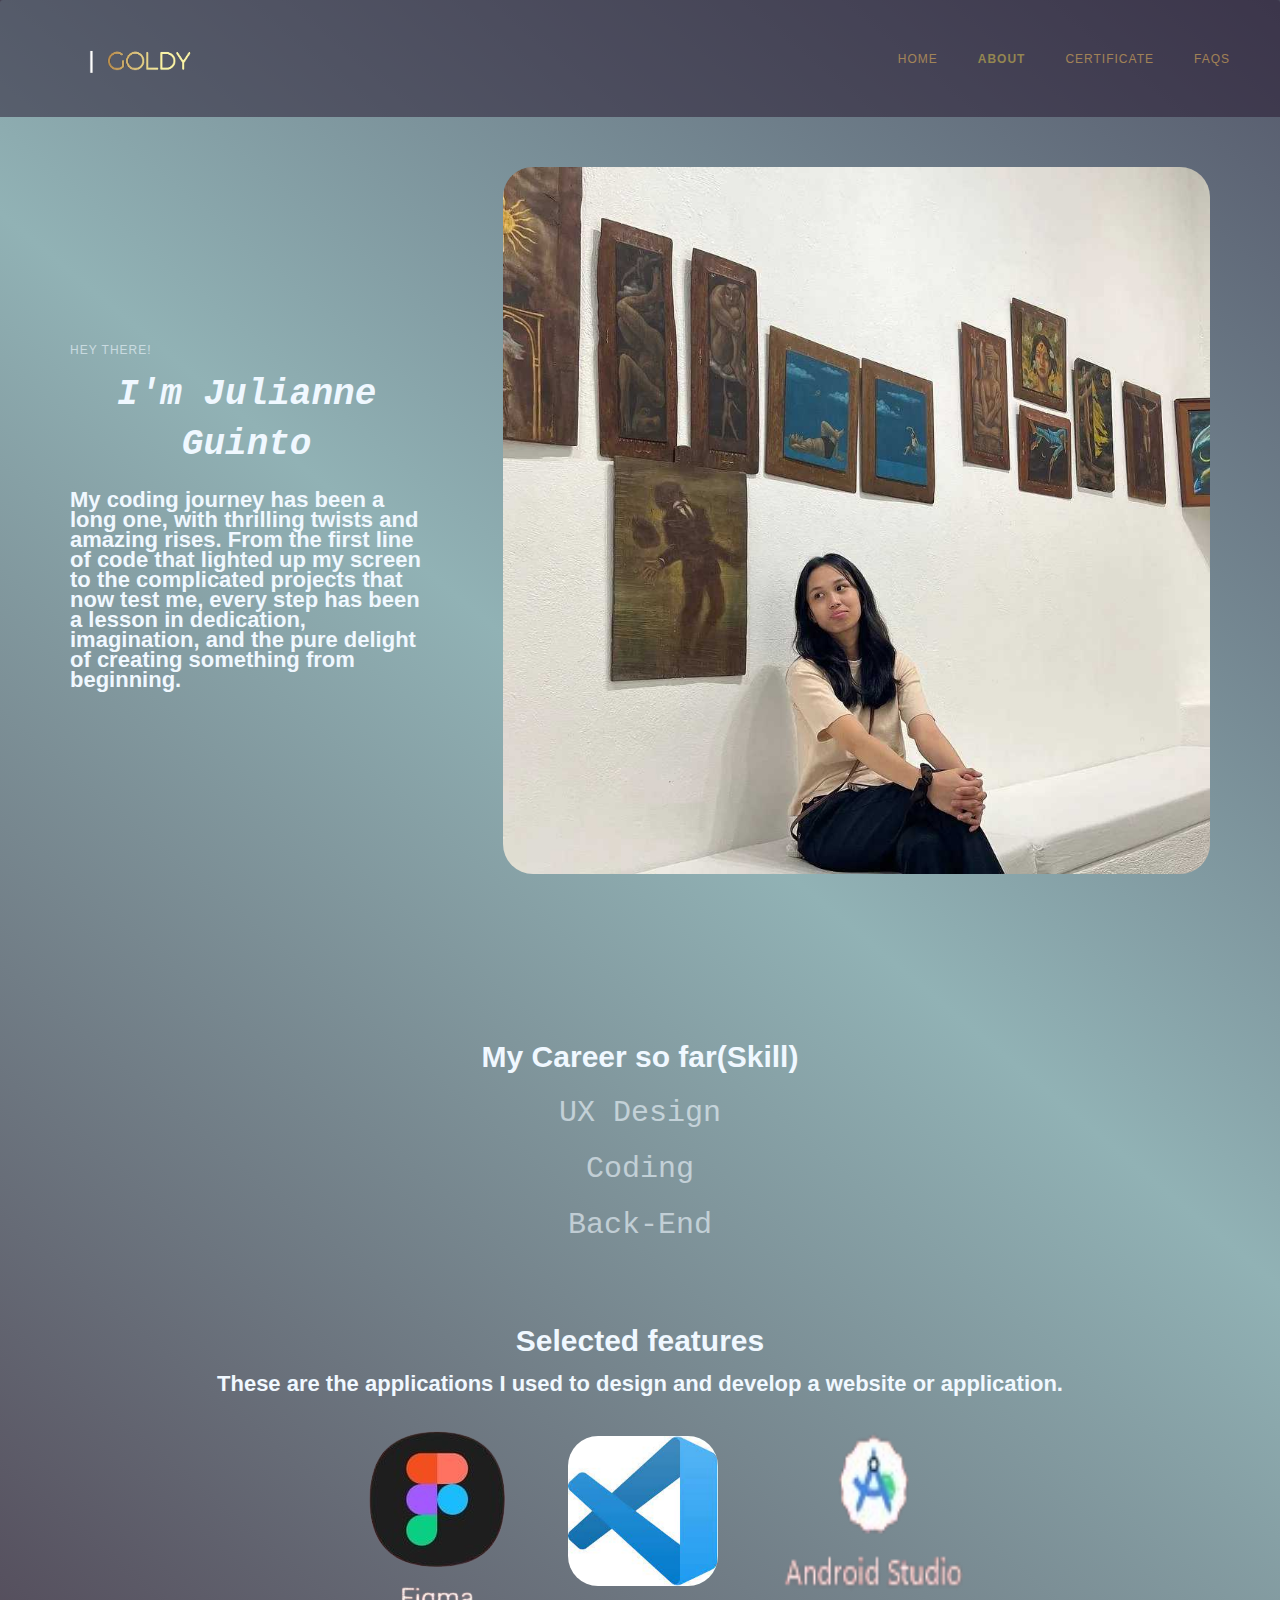
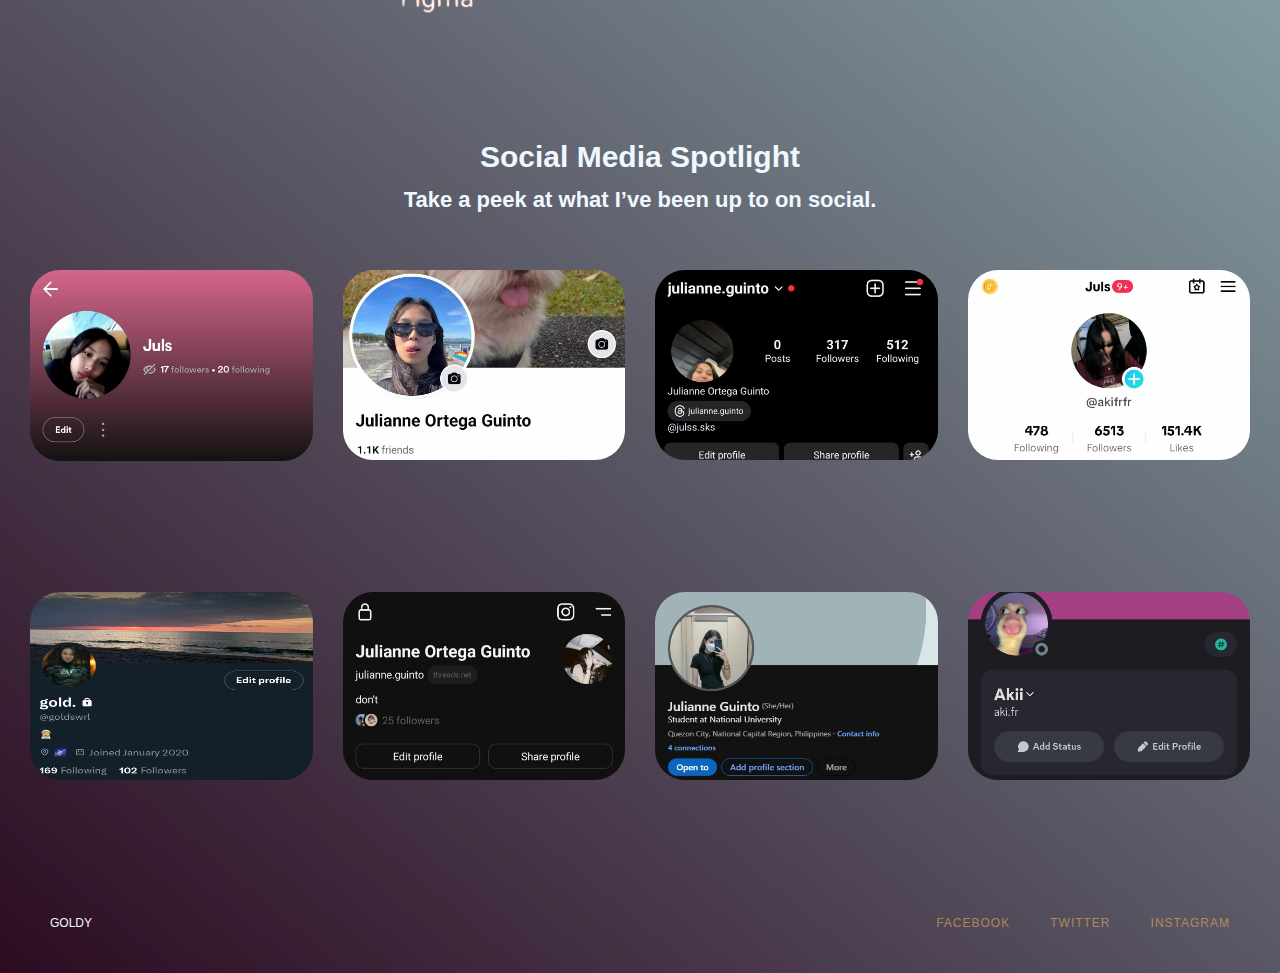
<file: goldy-about.html>
<!DOCTYPE html>
<html lang="en">
  <head>
  <meta charset="utf-8">
  <title>About</title>
  <link href="homepage.css" rel="stylesheet" type="text/css">
<style type="text/css" id="operaUserStyle"></style>
</head>
<body data-new-gr-c-s-check-loaded="14.1149.0" data-gr-ext-installed="">
  <div data-collapse="medium" data-animation="default" data-duration="400" data-easing="ease" data-easing2="ease" role="banner" class="navigation w-nav">
      <div class="navigation-items">
          <div class="logo-block">
            <img src="logo-header.png" style="
            width: 190px;
        ">
        </div>
          <div class="navigation-wrap">
              <a href="index.html" class="navigation-item w-nav-link">Home</a>
              <a href="goldy-about.html" aria-current="page" class="navigation-item w-nav-link w--current">About</a>
              <a href="guinto-certificates.html" class="navigation-item w-nav-link">Certificate</a>
              <a href="#" class="navigation-item w-nav-link">FAQS</a>

              <nav role="navigation" class="navigation-items w-nav-menu" style="transform: translateY(0px) translateX(0px);">
              </nav>
              
          </div>
      </div>
      <div class="w-nav-overlay" data-wf-ignore="" id="w-nav-overlay-0" style="display: none;">
      </div>
  </div>
  <div class="section">
      <div class="container">
          <div class="w-layout-grid about-intro-grid">
              <div id="welcome" class="about-head-text-wrap">
                  <div class="label cc-about-light">Hey there!</div>
                  <h2 class="hi-there-heading">I'm Julianne Guinto</h2>
                  <p class="paragraph-light">My coding journey has been a long one, with thrilling twists and amazing rises. From the first line of code that lighted up my screen to the complicated projects that now test me, every step has been a lesson in dedication, imagination, and the pure delight of creating something from beginning.</p>
              </div>
              <img src="me.jpg" alt="" id="intro" style="
    margin-top: 20px;">
          </div>
      </div>
  </div>
  <div class="section">
    <div class="container">
        <div class="personal-features-grid">
            
            <ul id="features" role="list" class="w-list-unstyled">
            <div id="career1" class="services-items-grid">
  <h3>My Career so far(Skill)</h3>
                <div class="service-name-text">UX&nbsp;Design</div><div class="service-name-text">Coding</div>
                <div class="service-name-text">Back-End</div>
            </div>
                <div id="features">
                <h3>Selected features</h3>
                <div class="paragraph-light cc-position-name">These are the applications I used to design and develop a website or application.</div>
            </div><div class="gallery" style="display: grid;margin-left: 70px;margin-right: 7;column-gap: 50px;grid-template-columns: auto auto auto;justify-content: center;">         
                <img src="figma.jpg" style="
                    width: auto;
                    height: auto;
                    align-self: center;
                    margin-top: 17px;
                    ">
                <img src="vs.jpg" style="
                      width: 150px;
                      height: 150px;
                      align-self: center;
                      ">
                <img src="as.jpg" style="
                      width: 220px;
                      height: 225px;
                      ">
            </div>
            
        </ul>
        </div>
        </div>
  <div class="container">
        <div class="social-media-heading">
            <h3>Social Media Spotlight</h3>
            <div class="paragraph-light cc-position-name">Take a peek at what I’ve been up to on social.</div>
        </div>
  </div>
</div>
  <div class="section">
          <div class="w-layout-grid social-media-grid">
          <a href="https://open.spotify.com/user/12160785661?si=f40eec179b8a4562" title="Spotify">
            <img src="spotify.jpg">
          </a>
          <a href="href=https:= www.facebook.com/julianne.guinto.5/" title="Facebook">
            <img src="fb.jpg" style="height: 65%; object-fit: cover;" alt="" id="#sm2">
          </a>
          <a href="https://www.instagram.com/julianne.guinto/" title="Instagram">
            <img src="ig.jpg" style="height:65%; object-fit:cover; object-position: top;" alt="" id="#sm3">
          </a>
          <a href="https://www.tiktok.com/@akifrfr?_t=8j94FMEjqRl&amp;_r=1" title="TIktok">
            <img src="tiktok.jpg" style="height:65%; object-fit:cover; object-position: top;" alt="" id="#sm4">
          </a>
          <a href="https://x.com/goldswrl?t=_mCswPmiQdBeFlVid4w_gQ&amp;s=09" title="Twitter">
            <img src="twitter.jpg" style="height:75%; object-fit: 100px;; object-position: top;" alt="" id="#sm5">
          </a>
          <a href="https://www.threads.net/@julianne.guinto" title="Threads">
            <img src="threads.jpg" style="height:75%; object-fit:cover; object-position: top;" alt="" id="#sm6">
          </a>
          <a href="https://www.linkedin.com/in/julianne-guinto-b3047b17a/?originalSubdomain=ph">
            <img src="linkedin.jpg" style="height:75%; object-fit:cover; object-position: left;" alt="" id="#sm7">
          </a>
            <img src="dc.jpg" style="height:75%; object-fit:cover; object-position: bottom;" alt="" id="#sm8">
          </div>
        </div>
  <div class="footer-wrap">
          <div>
          <div class="paragraph-tiny">GOLDY</div>
          </div>
          <div class="footer-links">
              <a href="https:= www.facebook.com/julianne.guinto.5/" target="_blank" class="footer-item">Facebook</a>
              <a href="https://x.com/goldswrl?t=_mCswPmiQdBeFlVid4w_gQ&amp;s=09" class="footer-item">Twitter</a>
              <a href="https://www.instagram.com/julianne.guinto/" target="_blank" class="footer-item">Instagram</a>
          </div>
        </div>

</body>
</html>
</file>
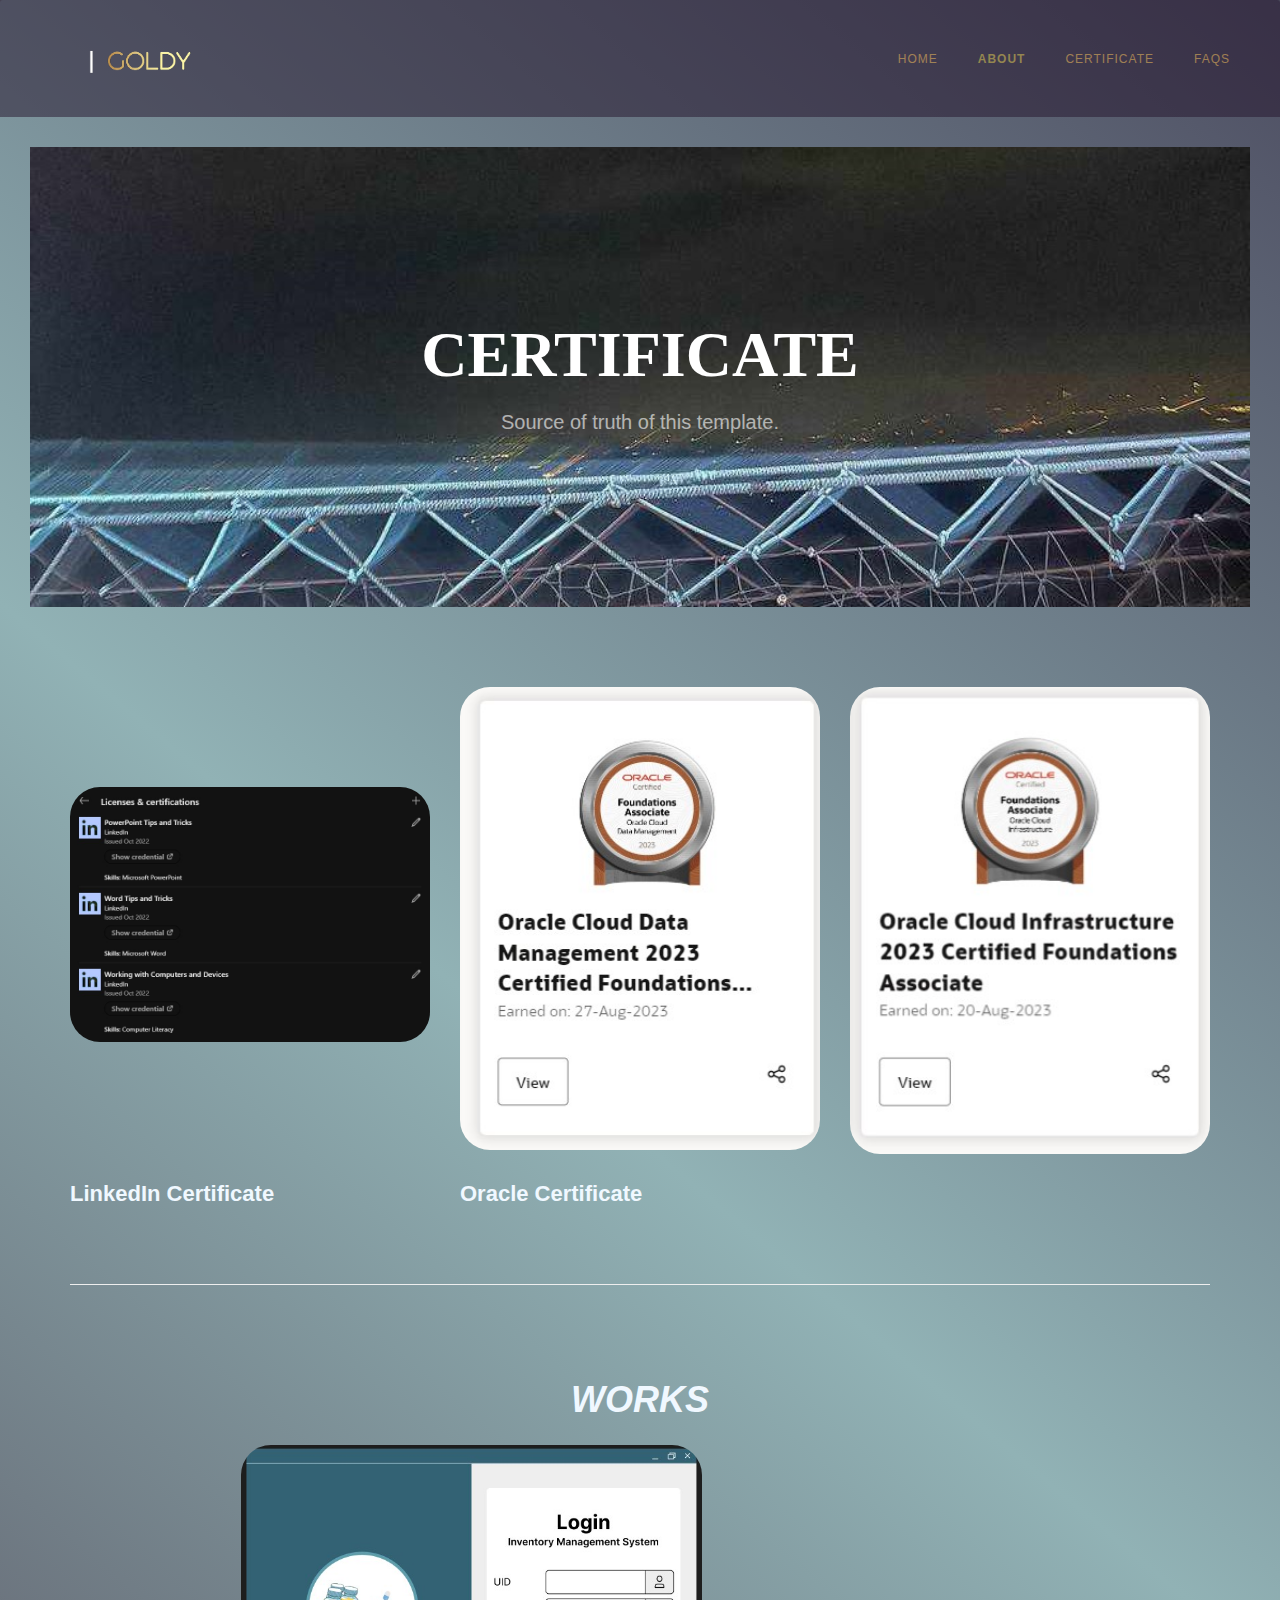
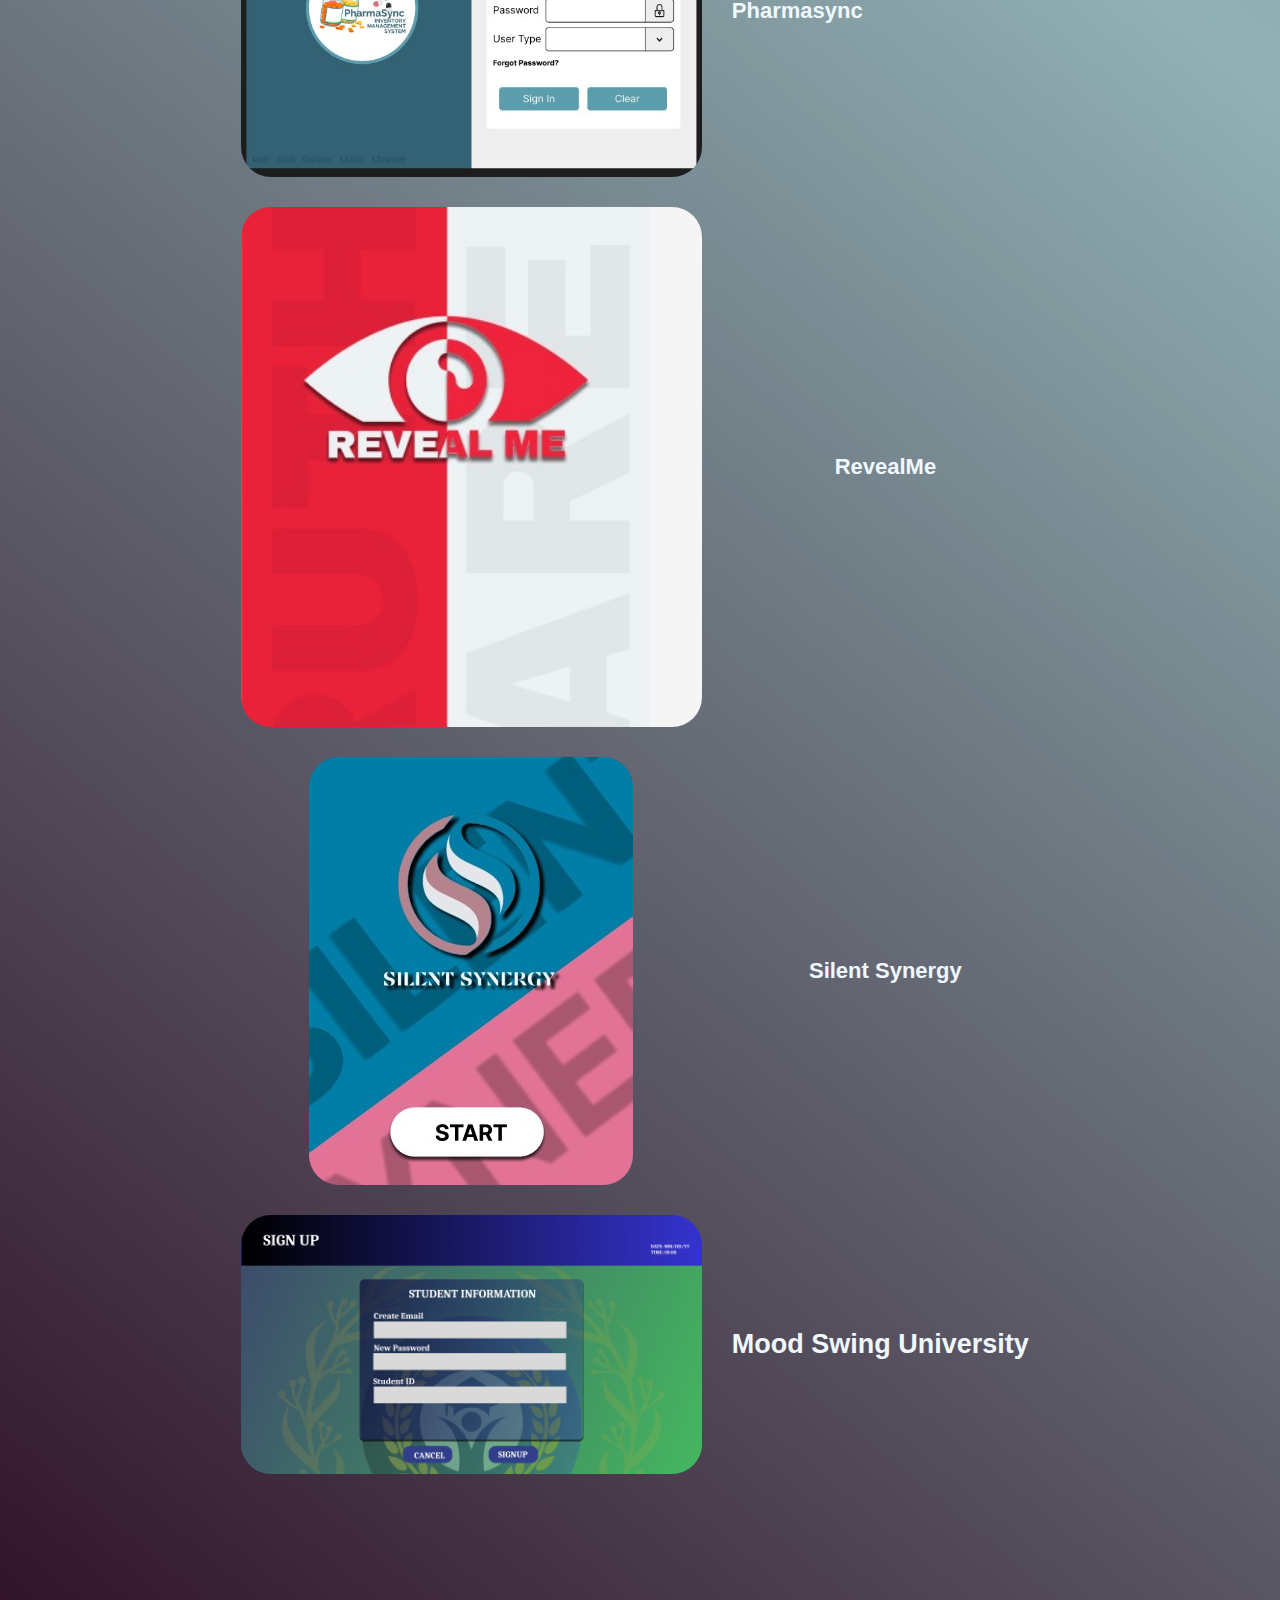
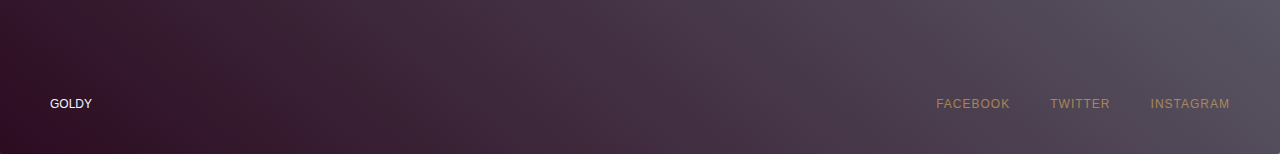
<file: guinto-certificates.html>
<!DOCTYPE html>
<html lang="en">
<head>
    <meta charset="utf-8">
    <title>About</title>
    <link href="homepage.css" rel="stylesheet" type="text/css">
</head>
<body data-new-gr-c-s-check-loaded="14.1150.0" data-gr-ext-installed="">
    <div data-collapse="medium" data-animation="default" data-duration="400" data-easing="ease" data-easing2="ease" role="banner" class="navigation w-nav">
        <div class="navigation-items">
            <div class="logo-block">
            <img src="logo-header.png" style="
            width: 190px;
        ">
        </div>
            <div class="navigation-wrap">
                <a href="index.html" class="navigation-item w-nav-link">Home</a>
                <a href="goldy-about.html" aria-current="page" class="navigation-item w-nav-link w--current">About</a>
                <a href="guinto-certificates.html" class="navigation-item w-nav-link">Certificate</a>
                <a href="#" class="navigation-item w-nav-link">FAQS</a>
                <nav role="navigation" class="navigation-items w-nav-menu" style="transform: translateY(0px) translateX(0px);">
                </nav>
                
            </div>
        </div>
        <div class="w-nav-overlay" data-wf-ignore="" id="w-nav-overlay-0" style="display: none;">
        </div>
    </div>
<div class="section">
            <div class="styleguide-header-wrap">
                <div class="heading-jumbo">CERTIFICATE</div>
                <div class="paragraph-bigger cc-bigger-light">Source of truth of this template.</div>
            </div>
            
        </div>
        <div class="container">
            <div class="styleguide-content-wrap">
                <div class="styleguide-block">
                   <div class="w-layout-grid certi-grid">
                <a href="https://www.linkedin.com/in/julianne-guinto-b3047b17a/details/certifications/" style="margin-top: 100px;">
                    <img src="linkedincerti.jpg">
                </a>
                <a href="https://catalog-education.oracle.com/pls/certview/sharebadge?id=C27305E865888D9FD8009638B0E1FC4854558D095AE42294104C010F7A2A9565">
                    <img src="oraclecerti1.jpg"></a>
                <a href="https://catalog-education.oracle.com/pls/certview/sharebadge?id=83C710A74DB0224611F37B7AF724862DC96D3844AF6FDB44425AED03F173D537">
                    <img src="oraclecerti2.jpg"> </a>
                <div class="paragraph-light">LinkedIn Certificate</div>
                <div class="paragraph-light">Oracle Certificate</div>
                    </div>
                </div>
                <div class="divider"></div>
                <div class="styleguide-block">
                    <div class="rich-text w-richtext">
                      <h2>WORKS</h2>
                        <div class="w-layout-grid works-grid">
                          <img src="pharmasync.jpg" alt="">
                          <div class="paragraph-light" style="align-items: center;align-self: center;">Pharmasync</div>
                            <img src="revealme.jpg" alt="">
                            <div class="paragraph-light" style="place-self: center;">RevealMe</div>
                            <img src="silentsynergy.jpg" alt="" style=" width: auto;justify-self: center;">
                            <div class="paragraph-light" style="place-self: center;">Silent Synergy</div>
                            <img src="MSU.png" style="">
                            <div class="paragraph-light" style="align-self: center;font-size: 27px;">Mood Swing University</div>
                        </div>
                    </div>
                </div>
            </div>
        </div>
        <div class="footer-wrap">
            <div>
            <div class="paragraph-tiny">GOLDY</div>
            </div>
            <div class="footer-links">
                <a href="https:= www.facebook.com/julianne.guinto.5/" target="_blank" class="footer-item">Facebook</a>
                <a href="https://x.com/goldswrl?t=_mCswPmiQdBeFlVid4w_gQ&amp;s=09" target="_blank" class="footer-item">Twitter</a>
                <a href="https://www.instagram.com/julianne.guinto/" target="_blank" class="footer-item">Instagram</a>
            </div>
          </div>
</body>        

</html>
</file>
<file: homepage.css>
html {
  -ms-text-size-adjust: 100%;
  -webkit-text-size-adjust: 100%;
  font-family: sans-serif;
}

body {
  margin: 0;
}

article, aside, details, figcaption, figure, footer, header, hgroup, main, menu, nav, section, summary {
  display: block;
}

audio, canvas, progress, video {
  vertical-align: baseline;
  display: inline-block;
}

audio:not([controls]) {
  height: 0;
  display: none;
}

[hidden], template {
  display: none;
}

a {
  background-color: rgba(0, 0, 0, 0);
}

a:active, a:hover {
  outline: 0;
}

abbr[title] {
  border-bottom: 1px dotted;
}

b, strong {
  font-weight: bold;
}

dfn {
  font-style: italic;
}

h1 {
  margin: .67em 0;
  font-size: 2em;
}

mark {
  color: #000;
  background: #ff0;
}

small {
  font-size: 80%;
}

sub, sup {
  vertical-align: baseline;
  font-size: 75%;
  line-height: 0;
  position: relative;
}

sup {
  top: -.5em;
}

sub {
  bottom: -.25em;
}

img {
  border: 0;
}

svg:not(:root) {
  overflow: hidden;
}

figure {
  margin: 1em 40px;
}

hr {
  box-sizing: content-box;
  height: 0;
}

pre {
  overflow: auto;
}

code, kbd, pre, samp {
  font-family: monospace;
  font-size: 1em;
}

button, input, optgroup, select, textarea {
  color: inherit;
  font: inherit;
  margin: 0;
}

button {
  overflow: visible;
}

button, select {
  text-transform: none;
}

button, html input[type="button"], input[type="reset"] {
  -webkit-appearance: button;
  cursor: pointer;
}

button[disabled], html input[disabled] {
  cursor: default;
}

button::-moz-focus-inner, input::-moz-focus-inner {
  border: 0;
  padding: 0;
}

input {
  line-height: normal;
}

input[type="checkbox"], input[type="radio"] {
  box-sizing: border-box;
  padding: 0;
}

input[type="number"]::-webkit-inner-spin-button, input[type="number"]::-webkit-outer-spin-button {
  height: auto;
}

input[type="search"] {
  -webkit-appearance: none;
}

input[type="search"]::-webkit-search-cancel-button, input[type="search"]::-webkit-search-decoration {
  -webkit-appearance: none;
}

fieldset {
  border: 1px solid silver;
  margin: 0 2px;
  padding: .35em .625em .75em;
}

legend {
  border: 0;
  padding: 0;
}

textarea {
  overflow: auto;
}

optgroup {
  font-weight: bold;
}

table {
  border-collapse: collapse;
  border-spacing: 0;
}

td, th {
  padding: 0;
}

.w-icon-nav-menu:before {
  content: "Ã®Ëœâ€š";
}

.w-icon-arrow-down:before, .w-icon-dropdown-toggle:before {
  content: "Ã®ËœÆ’";
}

.w-icon-file-upload-remove:before {
  content: "Ã®Â¤â‚¬";
}

.w-icon-file-upload-icon:before {
  content: "Ã®Â¤Æ’";
}

* {
  box-sizing: border-box;
}

html {
  height: 100%;
}

.body,html {
  min-height: 100%;
  color: #333;
  background: linear-gradient(44deg, #2c0b21, #91b2b5, #220d2c);
  background-size:100% 100%;
  margin: 0;
  font-family: Arial, sans-serif;
  font-size: 14px;
  line-height: 20px;
  animation: color 8s ease-in-out infinite;
}

@keyframes color{
  0% {background-position: 0 50%;}
  50% {background-position: 100% 50%;}
  100% {background-position: 0 50%;}
}


img {
  max-width: 100%;
  vertical-align: middle;
  display: inline-block;
}

html.w-mod-touch * {
  background-attachment: scroll !important;
}

.w-block {
  display: block;
}

.w-inline-block {
  max-width: 100%;
  display: inline-block;
}

.w-clearfix:before, .w-clearfix:after {
  content: " ";
  grid-area: 1 / 1 / 2 / 2;
  display: table;
}

.w-clearfix:after {
  clear: both;
}

.w-hidden {
  display: none;
}

.w-button {
  color: #fff;
  line-height: inherit;
  cursor: pointer;
  background-color: #3898ec;
  border: 0;
  border-radius: 0;
  padding: 9px 15px;
  text-decoration: none;
  display: inline-block;
}

input.w-button {
  -webkit-appearance: button;
}

html[data-w-dynpage] [data-w-cloak] {
  color: rgba(0, 0, 0, 0) !important;
}

.w-code-block {
  margin: unset;
}

h1, h2, h3, h4, h5, h6 {
  margin-bottom: 10px;
  font-weight: bold;
}

h1 {
  margin-top: 20px;
  font-size: 38px;
  line-height: 44px;
}

h2 {
  margin-top: 20px;
  font-size: 32px;
  line-height: 36px;
}

h3 {
  margin-top: 20px;
  font-size: 24px;
  line-height: 30px;
}

h4 {
  margin-top: 10px;
  font-size: 18px;
  line-height: 24px;
}

h5 {
  margin-top: 10px;
  font-size: 14px;
  line-height: 20px;
}

h6 {
  margin-top: 10px;
  font-size: 12px;
  line-height: 18px;
}

p {
  margin-top: 0;
  margin-bottom: 10px;
}

blockquote {
  border-left: 5px solid #e2e2e2;
  margin: 0 0 10px;
  padding: 10px 20px;
  font-size: 18px;
  line-height: 22px;
}

figure {
  margin: 0 0 10px;
}

figcaption {
  text-align: center;
  margin-top: 5px;
}

ul, ol {
  margin-top: 0;
  margin-bottom: 10px;
  padding-left: 40px;
}

.w-list-unstyled {
  padding-left: 0;
  list-style: none;
}

.w-embed:before, .w-embed:after {
  content: " ";
  grid-area: 1 / 1 / 2 / 2;
  display: table;
}

.w-embed:after {
  clear: both;
}

.w-video {
  width: 100%;
  padding: 0;
  position: relative;
}

.w-video iframe, .w-video object, .w-video embed {
  width: 100%;
  height: 100%;
  border: none;
  position: absolute;
  top: 0;
  left: 0;
}

fieldset {
  border: 0;
  margin: 0;
  padding: 0;
}

button, [type="button"], [type="reset"] {
  cursor: pointer;
  -webkit-appearance: button;
  border: 0;
}

.w-form {
  margin: 0 0 15px;
}

.w-form-done {
  text-align: center;
  background-color: #ddd;
  padding: 20px;
  display: none;
}

.w-form-fail {
  background-color: #ffdede;
  margin-top: 10px;
  padding: 10px;
  display: none;
}

label {
  margin-bottom: 5px;
  font-weight: bold;
  display: block;
}

.w-input, .w-select {
  width: 100%;
  height: 38px;
  color: #333;
  vertical-align: middle;
  background-color: #fff;
  border: 1px solid #ccc;
  margin-bottom: 10px;
  padding: 8px 12px;
  font-size: 14px;
  line-height: 1.42857;
  display: block;
}

.w-input:-moz-placeholder, .w-select:-moz-placeholder {
  color: #999;
}

.w-input::-moz-placeholder, .w-select::-moz-placeholder {
  color: #999;
  opacity: 1;
}

.w-input::-webkit-input-placeholder, .w-select::-webkit-input-placeholder {
  color: #999;
}

.w-input:focus, .w-select:focus {
  border-color: #3898ec;
  outline: 0;
}

.w-input[disabled], .w-select[disabled], .w-input[readonly], .w-select[readonly], fieldset[disabled] .w-input, fieldset[disabled] .w-select {
  cursor: not-allowed;
}

.w-input[disabled]:not(.w-input-disabled), .w-select[disabled]:not(.w-input-disabled), .w-input[readonly], .w-select[readonly], fieldset[disabled]:not(.w-input-disabled) .w-input, fieldset[disabled]:not(.w-input-disabled) .w-select {
  background-color: #eee;
}

textarea.w-input, textarea.w-select {
  height: auto;
}

.w-select {
  background-color: #f3f3f3;
}

.w-select[multiple] {
  height: auto;
}

.w-form-label {
  cursor: pointer;
  margin-bottom: 0;
  font-weight: normal;
  display: inline-block;
}


.w-file-upload {
  margin-bottom: 10px;
  display: block;
}

.w-file-upload-input {
  width: .1px;
  height: .1px;
  opacity: 0;
  z-index: -100;
  position: absolute;
  overflow: hidden;
}

.w-file-upload-default, .w-file-upload-uploading, .w-file-upload-success {
  color: #333;
  display: inline-block;
}

.w-file-upload-error {
  margin-top: 10px;
  display: block;
}

.w-file-upload-default.w-hidden, .w-file-upload-uploading.w-hidden, .w-file-upload-error.w-hidden, .w-file-upload-success.w-hidden {
  display: none;
}

.w-file-upload-uploading-btn {
  cursor: pointer;
  background-color: #fafafa;
  border: 1px solid #ccc;
  margin: 0;
  padding: 8px 12px;
  font-size: 14px;
  font-weight: normal;
  display: flex;
}

.w-file-upload-file {
  background-color: #fafafa;
  border: 1px solid #ccc;
  flex-grow: 1;
  justify-content: space-between;
  margin: 0;
  padding: 8px 9px 8px 11px;
  display: flex;
}

.w-file-upload-file-name {
  font-size: 14px;
  font-weight: normal;
  display: block;
}

.w-file-remove-link {
  width: auto;
  height: auto;
  cursor: pointer;
  margin-top: 3px;
  margin-left: 10px;
  padding: 3px;
  display: block;
}

.w-icon-file-upload-remove {
  margin: auto;
  font-size: 10px;
}

.w-file-upload-error-msg {
  color: #ea384c;
  padding: 2px 0;
  display: inline-block;
}

.w-file-upload-info {
  padding: 0 12px;
  line-height: 38px;
  display: inline-block;
}

.w-file-upload-label {
  cursor: pointer;
  background-color: #fafafa;
  border: 1px solid #ccc;
  margin: 0;
  padding: 8px 12px;
  font-size: 14px;
  font-weight: normal;
  display: inline-block;
}

.w-icon-file-upload-icon, .w-icon-file-upload-uploading {
  width: 20px;
  margin-right: 8px;
  display: inline-block;
}

.w-icon-file-upload-uploading {
  height: 20px;
}

.w-container {
  max-width: 940px;
  margin-left: auto;
  margin-right: auto;
}

.w-container:before, .w-container:after {
  content: " ";
  grid-area: 1 / 1 / 2 / 2;
  display: table;
}

.w-container:after {
  clear: both;
}

.w-container .w-row {
  margin-left: -10px;
  margin-right: -10px;
}

.w-row:before, .w-row:after {
  content: " ";
  grid-area: 1 / 1 / 2 / 2;
  display: table;
}

.w-row:after {
  clear: both;
}

.w-row .w-row {
  margin-left: 0;
  margin-right: 0;
}

.w-col {
  float: left;
  width: 100%;
  min-height: 1px;
  padding-left: 10px;
  padding-right: 10px;
  position: relative;
}

.w-col .w-col {
  padding-left: 0;
  padding-right: 0;
}

.w-col-1 {
  width: 8.33333%;
}

.w-col-2 {
  width: 16.6667%;
}

.w-col-3 {
  width: 25%;
}

.w-col-4 {
  width: 33.3333%;
}

.w-col-5 {
  width: 41.6667%;
}

.w-col-6 {
  width: 50%;
}

.w-col-7 {
  width: 58.3333%;
}

.w-col-8 {
  width: 66.6667%;
}

.w-col-9 {
  width: 75%;
}

.w-col-10 {
  width: 83.3333%;
}

.w-col-11 {
  width: 91.6667%;
}

.w-col-12 {
  width: 100%;
}

.w-hidden-main {
  display: none !important;
}

@media screen and (max-width: 991px) {
  .w-container {
    max-width: 728px;
  }

  .w-hidden-main {
    display: inherit !important;
  }

  .w-hidden-medium {
    display: none !important;
  }

  .w-col-medium-1 {
    width: 8.33333%;
  }

  .w-col-medium-2 {
    width: 16.6667%;
  }

  .w-col-medium-3 {
    width: 25%;
  }

  .w-col-medium-4 {
    width: 33.3333%;
  }

  .w-col-medium-5 {
    width: 41.6667%;
  }

  .w-col-medium-6 {
    width: 50%;
  }

  .w-col-medium-7 {
    width: 58.3333%;
  }

  .w-col-medium-8 {
    width: 66.6667%;
  }

  .w-col-medium-9 {
    width: 75%;
  }

  .w-col-medium-10 {
    width: 83.3333%;
  }

  .w-col-medium-11 {
    width: 91.6667%;
  }

  .w-col-medium-12 {
    width: 100%;
  }

  .w-col-stack {
    width: 100%;
    left: auto;
    right: auto;
  }
}

@media screen and (max-width: 767px) {
  .w-hidden-main, .w-hidden-medium {
    display: inherit !important;
  }

  .w-hidden-small {
    display: none !important;
  }

  .w-row, .w-container .w-row {
    margin-left: 0;
    margin-right: 0;
  }

  .w-col {
    width: 100%;
    left: auto;
    right: auto;
  }

  .w-col-small-1 {
    width: 8.33333%;
  }

  .w-col-small-2 {
    width: 16.6667%;
  }

  .w-col-small-3 {
    width: 25%;
  }

  .w-col-small-4 {
    width: 33.3333%;
  }

  .w-col-small-5 {
    width: 41.6667%;
  }

  .w-col-small-6 {
    width: 50%;
  }

  .w-col-small-7 {
    width: 58.3333%;
  }

  .w-col-small-8 {
    width: 66.6667%;
  }

  .w-col-small-9 {
    width: 75%;
  }

  .w-col-small-10 {
    width: 83.3333%;
  }

  .w-col-small-11 {
    width: 91.6667%;
  }

  .w-col-small-12 {
    width: 100%;
  }
}

@media screen and (max-width: 479px) {
  .w-container {
    max-width: none;
  }

  .w-hidden-main, .w-hidden-medium, .w-hidden-small {
    display: inherit !important;
  }

  .w-hidden-tiny {
    display: none !important;
  }

  .w-col {
    width: 100%;
  }

  .w-col-tiny-1 {
    width: 8.33333%;
  }

  .w-col-tiny-2 {
    width: 16.6667%;
  }

  .w-col-tiny-3 {
    width: 25%;
  }

  .w-col-tiny-4 {
    width: 33.3333%;
  }

  .w-col-tiny-5 {
    width: 41.6667%;
  }

  .w-col-tiny-6 {
    width: 50%;
  }

  .w-col-tiny-7 {
    width: 58.3333%;
  }

  .w-col-tiny-8 {
    width: 66.6667%;
  }

  .w-col-tiny-9 {
    width: 75%;
  }

  .w-col-tiny-10 {
    width: 83.3333%;
  }

  .w-col-tiny-11 {
    width: 91.6667%;
  }

  .w-col-tiny-12 {
    width: 100%;
  }
}

.w-widget {
  position: relative;
}

.w-widget-map {
  width: 100%;
  height: 400px;
}

.w-widget-map label {
  width: auto;
  display: inline;
}

.w-widget-map img {
  max-width: inherit;
}

.w-widget-map .gm-style-iw {
  text-align: center;
}

.w-widget-map .gm-style-iw > button {
  display: none !important;
}

.w-widget-twitter {
  overflow: hidden;
}

.w-widget-twitter-count-shim {
  vertical-align: top;
  width: 28px;
  height: 20px;
  text-align: center;
  background: #fff;
  border: 1px solid #758696;
  border-radius: 3px;
  display: inline-block;
  position: relative;
}

.w-widget-twitter-count-shim * {
  pointer-events: none;
  -webkit-user-select: none;
  -ms-user-select: none;
  user-select: none;
}

.w-widget-twitter-count-shim .w-widget-twitter-count-inner {
  text-align: center;
  color: #999;
  font-family: serif;
  font-size: 15px;
  line-height: 12px;
  position: relative;
}

.w-widget-twitter-count-shim .w-widget-twitter-count-clear {
  display: block;
  position: relative;
}

.w-widget-twitter-count-shim.w--large {
  width: 36px;
  height: 28px;
}

.w-widget-twitter-count-shim.w--large .w-widget-twitter-count-inner {
  font-size: 18px;
  line-height: 18px;
}

.w-widget-twitter-count-shim:not(.w--vertical) {
  margin-left: 5px;
  margin-right: 8px;
}

.w-widget-twitter-count-shim:not(.w--vertical).w--large {
  margin-left: 6px;
}

.w-widget-twitter-count-shim:not(.w--vertical):before, .w-widget-twitter-count-shim:not(.w--vertical):after {
  content: " ";
  height: 0;
  width: 0;
  pointer-events: none;
  border: solid rgba(0, 0, 0, 0);
  position: absolute;
  top: 50%;
  left: 0;
}

.w-widget-twitter-count-shim:not(.w--vertical):before {
  border-width: 4px;
  border-color: rgba(117, 134, 150, 0) #5d6c7b rgba(117, 134, 150, 0) rgba(117, 134, 150, 0);
  margin-top: -4px;
  margin-left: -9px;
}

.w-widget-twitter-count-shim:not(.w--vertical).w--large:before {
  border-width: 5px;
  margin-top: -5px;
  margin-left: -10px;
}

.w-widget-twitter-count-shim:not(.w--vertical):after {
  border-width: 4px;
  border-color: rgba(255, 255, 255, 0) #fff rgba(255, 255, 255, 0) rgba(255, 255, 255, 0);
  margin-top: -4px;
  margin-left: -8px;
}

.w-widget-twitter-count-shim:not(.w--vertical).w--large:after {
  border-width: 5px;
  margin-top: -5px;
  margin-left: -9px;
}

.w-widget-twitter-count-shim.w--vertical {
  width: 61px;
  height: 33px;
  margin-bottom: 8px;
}

.w-widget-twitter-count-shim.w--vertical:before, .w-widget-twitter-count-shim.w--vertical:after {
  content: " ";
  height: 0;
  width: 0;
  pointer-events: none;
  border: solid rgba(0, 0, 0, 0);
  position: absolute;
  top: 100%;
  left: 50%;
}

.w-widget-twitter-count-shim.w--vertical:before {
  border-width: 5px;
  border-color: #5d6c7b rgba(117, 134, 150, 0) rgba(117, 134, 150, 0);
  margin-left: -5px;
}

.w-widget-twitter-count-shim.w--vertical:after {
  border-width: 4px;
  border-color: #fff rgba(255, 255, 255, 0) rgba(255, 255, 255, 0);
  margin-left: -4px;
}

.w-widget-twitter-count-shim.w--vertical .w-widget-twitter-count-inner {
  font-size: 18px;
  line-height: 22px;
}

.w-widget-twitter-count-shim.w--vertical.w--large {
  width: 76px;
}

.w-background-video {
  height: 500px;
  color: #fff;
  position: relative;
  overflow: hidden;
}

.w-background-video > video {
  width: 100%;
  height: 100%;
  object-fit: cover;
  z-index: -100;
  background-position: 50%;
  background-size: cover;
  margin: auto;
  position: absolute;
  top: -100%;
  bottom: -100%;
  left: -100%;
  right: -100%;
}

.w-background-video > video::-webkit-media-controls-start-playback-button {
  -webkit-appearance: none;
  display: none !important;
}

.w-background-video--control {
  background-color: rgba(0, 0, 0, 0);
  padding: 0;
  position: absolute;
  bottom: 1em;
  right: 1em;
}

.w-background-video--control > [hidden] {
  display: none !important;
}


.w-dropdown {
  text-align: left;
  z-index: 900;
  margin-left: auto;
  margin-right: auto;
  display: inline-block;
  position: relative;
}

.w-dropdown-btn, .w-dropdown-toggle, .w-dropdown-link {
  vertical-align: top;
  color: #222;
  text-align: left;
  white-space: nowrap;
  margin-left: auto;
  margin-right: auto;
  padding: 20px;
  text-decoration: none;
  position: relative;
}

.w-dropdown-toggle {
  -webkit-user-select: none;
  -ms-user-select: none;
  user-select: none;
  cursor: pointer;
  padding-right: 40px;
  display: inline-block;
}

.w-dropdown-toggle:focus {
  outline: 0;
}

.w-icon-dropdown-toggle {
  width: 1em;
  height: 1em;
  margin: auto 20px auto auto;
  position: absolute;
  top: 0;
  bottom: 0;
  right: 0;
}

.w-dropdown-list {
  min-width: 100%;
  background: #ddd;
  display: none;
  position: absolute;
}

.w-dropdown-list.w--open {
  display: block;
}

.w-dropdown-link {
  color: #222;
  padding: 10px 20px;
  display: block;
}

.w-dropdown-link.w--current {
  color: #0082f3;
}

.w-dropdown-link:focus {
  outline: 0;
}

@media screen and (max-width: 767px) {
  .w-nav-brand {
    padding-left: 10px;
  }
}

.w-lightbox-backdrop {
  cursor: auto;
  letter-spacing: normal;
  text-indent: 0;
  text-shadow: none;
  text-transform: none;
  visibility: visible;
  white-space: normal;
  word-break: normal;
  word-spacing: normal;
  word-wrap: normal;
  color: #fff;
  text-align: center;
  z-index: 2000;
  opacity: 0;
  -webkit-user-select: none;
  -moz-user-select: none;
  -webkit-tap-highlight-color: transparent;
  background: rgba(0, 0, 0, .9);
  outline: 0;
  font-family: Helvetica Neue, Helvetica, Ubuntu, Segoe UI, Verdana, sans-serif;
  font-size: 17px;
  font-style: normal;
  font-weight: 300;
  line-height: 1.2;
  list-style: disc;
  position: fixed;
  top: 0;
  bottom: 0;
  left: 0;
  right: 0;
  -webkit-transform: translate(0);
}

.w-lightbox-backdrop, .w-lightbox-container {
  height: 100%;
  -webkit-overflow-scrolling: touch;
  overflow: auto;
}

.w-lightbox-content {
  height: 100vh;
  position: relative;
  overflow: hidden;
}

.w-lightbox-view {
  width: 100vw;
  height: 100vh;
  opacity: 0;
  position: absolute;
}

.w-lightbox-view:before {
  content: "";
  height: 100vh;
}

.w-lightbox-group, .w-lightbox-group .w-lightbox-view, .w-lightbox-group .w-lightbox-view:before {
  height: 86vh;
}

.w-lightbox-frame, .w-lightbox-view:before {
  vertical-align: middle;
  display: inline-block;
}

.w-lightbox-figure {
  margin: 0;
  position: relative;
}

.w-lightbox-group .w-lightbox-figure {
  cursor: pointer;
}

.w-lightbox-img {
  width: auto;
  height: auto;
  max-width: none;
}

.w-lightbox-image {
  float: none;
  max-width: 100vw;
  max-height: 100vh;
  display: block;
}

.w-lightbox-group .w-lightbox-image {
  max-height: 86vh;
}

.w-lightbox-caption {
  text-align: left;
  text-overflow: ellipsis;
  white-space: nowrap;
  background: rgba(0, 0, 0, .4);
  padding: .5em 1em;
  position: absolute;
  bottom: 0;
  left: 0;
  right: 0;
  overflow: hidden;
}

.w-lightbox-embed {
  width: 100%;
  height: 100%;
  position: absolute;
  top: 0;
  bottom: 0;
  left: 0;
  right: 0;
}

.w-lightbox-control {
  width: 4em;
  cursor: pointer;
  background-position: center;
  background-repeat: no-repeat;
  background-size: 24px;
  transition: all .3s;
  position: absolute;
  top: 0;
}

.w-lightbox-left {
  background-image: url("[data-uri]");
  display: none;
  bottom: 0;
  left: 0;
}

.w-lightbox-right {
  background-image: url("[data-uri]");
  display: none;
  bottom: 0;
  right: 0;
}

.w-lightbox-close {
  height: 2.6em;
  background-image: url("[data-uri]");
  background-size: 18px;
  right: 0;
}

.w-lightbox-strip {
  white-space: nowrap;
  padding: 0 1vh;
  line-height: 0;
  position: absolute;
  bottom: 0;
  left: 0;
  right: 0;
  overflow-x: auto;
  overflow-y: hidden;
}

.w-lightbox-item {
  width: 10vh;
  box-sizing: content-box;
  cursor: pointer;
  padding: 2vh 1vh;
  display: inline-block;
  -webkit-transform: translate3d(0, 0, 0);
}

.w-lightbox-active {
  opacity: .3;
}

.w-lightbox-thumbnail {
  height: 10vh;
  background: #222;
  position: relative;
  overflow: hidden;
}

.w-lightbox-thumbnail-image {
  position: absolute;
  top: 0;
  left: 0;
}

.w-lightbox-thumbnail .w-lightbox-tall {
  width: 100%;
  top: 50%;
  transform: translate(0, -50%);
}

.w-lightbox-thumbnail .w-lightbox-wide {
  height: 100%;
  left: 50%;
  transform: translate(-50%);
}

.w-lightbox-spinner {
  box-sizing: border-box;
  width: 40px;
  height: 40px;
  border: 5px solid rgba(0, 0, 0, .4);
  border-radius: 50%;
  margin-top: -20px;
  margin-left: -20px;
  animation: .8s linear infinite spin;
  position: absolute;
  top: 50%;
  left: 50%;
}

.w-lightbox-spinner:after {
  content: "";
  border: 3px solid rgba(0, 0, 0, 0);
  border-bottom-color: #fff;
  border-radius: 50%;
  position: absolute;
  top: -4px;
  bottom: -4px;
  left: -4px;
  right: -4px;
}

.w-lightbox-hide {
  display: none;
}

.w-lightbox-noscroll {
  overflow: hidden;
}

@media (min-width: 768px) {
  .w-lightbox-content {
    height: 96vh;
    margin-top: 2vh;
  }

  .w-lightbox-view, .w-lightbox-view:before {
    height: 96vh;
  }

  .w-lightbox-group, .w-lightbox-group .w-lightbox-view, .w-lightbox-group .w-lightbox-view:before {
    height: 84vh;
  }

  .w-lightbox-image {
    max-width: 96vw;
    max-height: 96vh;
  }

  .w-lightbox-group .w-lightbox-image {
    max-width: 82.3vw;
    max-height: 84vh;
  }

  .w-lightbox-left, .w-lightbox-right {
    opacity: .5;
    display: block;
  }

  .w-lightbox-close {
    opacity: .8;
  }

  .w-lightbox-control:hover {
    opacity: 1;
  }
}

.w-lightbox-inactive, .w-lightbox-inactive:hover {
  opacity: 0;
}

.w-richtext:before, .w-richtext:after {
  content: " ";
  grid-area: 1 / 1 / 2 / 2;
  display: table;
}

.w-richtext:after {
  clear: both;
}

.w-richtext[contenteditable="true"]:before, .w-richtext[contenteditable="true"]:after {
  white-space: initial;
}

.w-richtext ol, .w-richtext ul {
  overflow: hidden;
}

.w-richtext .w-richtext-figure-selected.w-richtext-figure-type-video div:after, .w-richtext .w-richtext-figure-selected[data-rt-type="video"] div:after, .w-richtext .w-richtext-figure-selected.w-richtext-figure-type-image div, .w-richtext .w-richtext-figure-selected[data-rt-type="image"] div {
  outline: 2px solid #2895f7;
}

.w-richtext figure.w-richtext-figure-type-video > div:after, .w-richtext figure[data-rt-type="video"] > div:after {
  content: "";
  display: none;
  position: absolute;
  top: 0;
  bottom: 0;
  left: 0;
  right: 0;
}

.w-richtext figure {
  max-width: 60%;
  position: relative;
}

.w-richtext figure > div:before {
  cursor: default !important;
}

.w-richtext figure img {
  width: 100%;
}

.w-richtext figure figcaption.w-richtext-figcaption-placeholder {
  opacity: .6;
}

.w-richtext figure div {
  color: rgba(0, 0, 0, 0);
  font-size: 0;
}

.w-richtext figure.w-richtext-figure-type-image, .w-richtext figure[data-rt-type="image"] {
  display: table;
}

.w-richtext figure.w-richtext-figure-type-image > div, .w-richtext figure[data-rt-type="image"] > div {
  display: inline-block;
}

.w-richtext figure.w-richtext-figure-type-image > figcaption, .w-richtext figure[data-rt-type="image"] > figcaption {
  caption-side: bottom;
  display: table-caption;
}

.w-richtext figure.w-richtext-figure-type-video, .w-richtext figure[data-rt-type="video"] {
  width: 60%;
  height: 0;
}

.w-richtext figure.w-richtext-figure-type-video iframe, .w-richtext figure[data-rt-type="video"] iframe {
  width: 100%;
  height: 100%;
  position: absolute;
  top: 0;
  left: 0;
}

.w-richtext figure.w-richtext-figure-type-video > div, .w-richtext figure[data-rt-type="video"] > div {
  width: 100%;
}

.w-richtext figure.w-richtext-align-center {
  clear: both;
  margin-left: auto;
  margin-right: auto;
}

.w-richtext figure.w-richtext-align-center.w-richtext-figure-type-image > div, .w-richtext figure.w-richtext-align-center[data-rt-type="image"] > div {
  max-width: 100%;
}

.w-richtext figure.w-richtext-align-normal {
  clear: both;
}

.w-richtext figure.w-richtext-align-fullwidth {
  width: 100%;
  max-width: 100%;
  text-align: center;
  clear: both;
  margin-left: auto;
  margin-right: auto;
  display: block;
}

.w-richtext figure.w-richtext-align-fullwidth > div {
  padding-bottom: inherit;
  display: inline-block;
}

.w-richtext figure.w-richtext-align-fullwidth > figcaption {
  display: block;
}

.w-richtext figure.w-richtext-align-floatleft {
  float: left;
  clear: none;
  margin-right: 15px;
}

.w-richtext figure.w-richtext-align-floatright {
  float: right;
  clear: none;
  margin-left: 15px;
}

.w-nav {
  z-index: 1000;
  background: #ddd;
  position: relative;
}

.w-nav:before, .w-nav:after {
  content: " ";
  grid-area: 1 / 1 / 2 / 2;
  display: table;
}

.w-nav:after {
  clear: both;
}

.w-nav-brand {
  float: left;
  color: #333;
  text-decoration: none;
  position: relative;
}

.w-nav-link {
  vertical-align: top;
  color: #222;
  text-align: left;
  margin-left: auto;
  margin-right: auto;
  padding: 20px;
  text-decoration: none;
  display: inline-block;
  position: relative;
}

.w-nav-link.w--current {
  color: #0082f3;
}

.w-nav-menu {
  float: right;
  position: relative;
}

[data-nav-menu-open] {
  text-align: center;
  min-width: 200px;
  background: #c8c8c8;
  position: absolute;
  top: 100%;
  left: 0;
  right: 0;
  overflow: visible;
  display: block !important;
}

.w--nav-link-open {
  display: block;
  position: relative;
}

.w-nav-overlay {
  width: 100%;
  display: none;
  position: absolute;
  top: 100%;
  left: 0;
  right: 0;
  overflow: hidden;
}

.w-nav-overlay [data-nav-menu-open] {
  top: 0;
}

.w-nav[data-animation="over-left"] .w-nav-overlay {
  width: auto;
}

.w-nav[data-animation="over-left"] .w-nav-overlay, .w-nav[data-animation="over-left"] [data-nav-menu-open] {
  z-index: 1;
  top: 0;
  right: auto;
}

.w-nav[data-animation="over-right"] .w-nav-overlay {
  width: auto;
}

.w-nav[data-animation="over-right"] .w-nav-overlay, .w-nav[data-animation="over-right"] [data-nav-menu-open] {
  z-index: 1;
  top: 0;
  left: auto;
}

.w-nav-button {
  float: right;
  cursor: pointer;
  -webkit-tap-highlight-color: rgba(0, 0, 0, 0);
  tap-highlight-color: rgba(0, 0, 0, 0);
  -webkit-user-select: none;
  -ms-user-select: none;
  user-select: none;
  padding: 18px;
  font-size: 24px;
  display: none;
  position: relative;
}

.w-nav-button:focus {
  outline: 0;
}

.w-nav-button.w--open {
  color: #fff;
  background-color: #c8c8c8;
}

.w-nav[data-collapse="all"] .w-nav-menu {
  display: none;
}

.w-nav[data-collapse="all"] .w-nav-button, .w--nav-dropdown-open, .w--nav-dropdown-toggle-open {
  display: block;
}

.w--nav-dropdown-list-open {
  position: static;
}

@media screen and (max-width: 991px) {
  .w-nav[data-collapse="medium"] .w-nav-menu {
    display: none;
  }

  .w-nav[data-collapse="medium"] .w-nav-button {
    display: block;
  }
}

@media screen and (max-width: 767px) {
  .w-nav[data-collapse="small"] .w-nav-menu {
    display: none;
  }

  .w-nav[data-collapse="small"] .w-nav-button {
    display: block;
  }

  .w-nav-brand {
    padding-left: 10px;
  }
}

@media screen and (max-width: 479px) {
  .w-nav[data-collapse="tiny"] .w-nav-menu {
    display: none;
  }

  .w-nav[data-collapse="tiny"] .w-nav-button {
    display: block;
  }
}

.w-tabs {
  position: relative;
}

.w-tabs:before, .w-tabs:after {
  content: " ";
  grid-area: 1 / 1 / 2 / 2;
  display: table;
}

.w-tabs:after {
  clear: both;
}

.w-tab-menu {
  position: relative;
}

.w-tab-link {
  vertical-align: top;
  text-align: left;
  cursor: pointer;
  color: #222;
  background-color: #ddd;
  padding: 9px 30px;
  text-decoration: none;
  display: inline-block;
  position: relative;
}

.w-tab-link.w--current {
  background-color: #c8c8c8;
}

.w-tab-link:focus {
  outline: 0;
}

.w-tab-content {
  display: block;
  position: relative;
  overflow: hidden;
}

.w-tab-pane {
  display: none;
  position: relative;
}

.w--tab-active {
  display: block;
}

@media screen and (max-width: 479px) {
  .w-tab-link {
    display: block;
  }
}

.w-ix-emptyfix:after {
  content: "";
}

@keyframes spin {
  0% {
    transform: rotate(0);
  }

  100% {
    transform: rotate(360deg);
  }
}

.w-dyn-empty {
  background-color: #ddd;
  padding: 10px;
}

.w-dyn-hide, .w-dyn-bind-empty, .w-condition-invisible {
  display: none !important;
}

.wf-layout-layout {
  display: grid;
}

.w-users-userformpagewrap {
  height: 100vh;
  max-width: 340px;
  flex-direction: column;
  justify-content: center;
  align-items: stretch;
  margin-left: auto;
  margin-right: auto;
  display: flex;
}

.w-users-userloginformwrapper {
  margin-bottom: 0;
  padding-left: 20px;
  padding-right: 20px;
  position: relative;
}

.w-users-userformheader {
  text-align: center;
}

.w-users-userformbutton {
  width: 100%;
  text-align: center;
}

.w-users-userformfooter {
  justify-content: space-between;
  margin-top: 12px;
  display: flex;
}

.w-users-userformerrorstate {
  margin-left: 20px;
  margin-right: 20px;
  position: absolute;
  top: 100%;
  left: 0%;
  right: 0%;
}

.w-users-usersignupformwrapper {
  margin-bottom: 0;
  padding-left: 20px;
  padding-right: 20px;
  position: relative;
}

.w-users-userformsuccessstate {
  display: none;
}

.w-checkbox {
  margin-bottom: 5px;
  padding-left: 20px;
  display: block;
}

.w-checkbox:before {
  content: " ";
  grid-area: 1 / 1 / 2 / 2;
  display: table;
}

.w-checkbox:after {
  content: " ";
  clear: both;
  grid-area: 1 / 1 / 2 / 2;
  display: table;
}

.w-checkbox-input {
  float: left;
  margin: 4px 0 0 -20px;
  line-height: normal;
}

.w-checkbox-input--inputType-custom {
  width: 12px;
  height: 12px;
  border: 1px solid #ccc;
  border-radius: 2px;
}

.w-checkbox-input--inputType-custom.w--redirected-checked {
  background-color: #3898ec;
  background-image: url("https://d3e54v103j8qbb.cloudfront.net/static/custom-checkbox-checkmark.589d534424.svg");
  background-position: 50%;
  background-repeat: no-repeat;
  background-size: cover;
  border-color: #3898ec;
}

.w-checkbox-input--inputType-custom.w--redirected-focus {
  box-shadow: 0 0 3px 1px #3898ec;
}

.w-users-usersignupverificationmessage {
  display: none;
}

.w-users-userresetpasswordformwrapper, .w-users-userupdatepasswordformwrapper {
  margin-bottom: 0;
  padding-left: 20px;
  padding-right: 20px;
  position: relative;
}

.w-users-useraccountwrapper {
  width: 100%;
  min-height: 100vh;
  background-color: #f5f5f5;
  padding: 20px;
}

.w-users-blockheader {
  background-color: #fff;
  border: 1px solid #e6e6e6;
  justify-content: space-between;
  align-items: baseline;
  padding: 4px 20px;
  display: flex;
}

.w-users-blockcontent {
  background-color: #fff;
  border-bottom: 1px solid #e6e6e6;
  border-left: 1px solid #e6e6e6;
  border-right: 1px solid #e6e6e6;
  margin-bottom: 20px;
  padding: 20px;
}

.w-users-useraccountformsavebutton {
  text-align: center;
  margin-right: 8px;
}

.w-users-useraccountformcancelbutton {
  text-align: center;
  color: #333;
  background-color: #d3d3d3;
}

.navbar-logo-left {
  -webkit-text-fill-color: inherit;
  color: #000;
  background-color: rgb(24 21 21 / 43%);
  background-clip: content-box;
  border: 1px solid rgba(0, 0, 0, 0);
  display: block;
  position: relative;
}

.navbar-logo-left-container {
  z-index: 5;
  width: 1030px;
  max-width: 100%;
  background-color: rgba(0, 0, 0, 0);
  margin-left: auto;
  margin-right: auto;
  padding: 15px 20px;
}

.navbar-logo-left-container.shadow-three {
  width: 150%;
  max-width: 1140px;
  color: #000;
  border: 1px solid rgba(0, 0, 0, 0);
  margin-bottom: 0;
  margin-left: auto;
  padding-top: 40px;
  padding-bottom: 50px;
  padding-left: 0;
}

.container {
  width: 150%;
  max-width: 940px;
  margin-left: auto;
  margin-right: auto;
}

.navbar-wrapper {
  justify-content: space-between;
  align-items: center;
  margin-left: -25px;
  margin-right: -25px;
  display: flex;
}

.nav-menu-two {
  justify-content: space-between;
  align-items: center;
  margin-bottom: 0;
  display: flex;
}

.nav-link {
  color: #6d5110;
  letter-spacing: 1px;
  text-transform: uppercase;
  text-shadow: 0 0 1px rgba(0, 0, 0, .2);
  margin-left: 5px;
  margin-right: 5px;
  padding: 5px 10px;
  font-family: Montserrat, sans-serif;
  font-size: 14px;
  font-weight: 600;
  line-height: 20px;
  text-decoration: none;
  transition: opacity .2s;
}

.nav-link:hover {
  color: rgba(26, 27, 31, .75);
}

.nav-link:focus-visible {
  outline-offset: 0px;
  color: #0050bd;
  border-radius: 4px;
  outline: 2px solid #0050bd;
}

.nav-link[data-wf-focus-visible] {
  outline-offset: 0px;
  color: #0050bd;
  border-radius: 4px;
  outline: 2px solid #0050bd;
}

.nav-link.w--current {
  opacity: .69;
  pointer-events: none;
  letter-spacing: 1px;
  overflow-wrap: normal;
  -webkit-text-fill-color: inherit;
  mix-blend-mode: normal;
  background-color: #fff;
  background-clip: border-box;
  border-radius: 0;
  font-family: Montserrat, sans-serif;
  font-size: 15px;
  font-weight: 600;
  text-decoration: none;
  transition-property: none;
}

.nav-dropdown {
  margin-left: 5px;
  margin-right: 5px;
}

.nav-dropdown-toggle {
  letter-spacing: .25px;
  padding: 5px 30px 5px 10px;
  font-size: 14px;
  line-height: 20px;
}

.nav-dropdown-toggle:hover {
  color: rgba(26, 27, 31, .75);
}

.nav-dropdown-toggle:focus-visible {
  outline-offset: 0px;
  color: #0050bd;
  border-radius: 5px;
  outline: 2px solid #0050bd;
}

.nav-dropdown-toggle[data-wf-focus-visible] {
  outline-offset: 0px;
  color: #0050bd;
  border-radius: 5px;
  outline: 2px solid #0050bd;
}

.nav-dropdown-icon {
  margin-right: 10px;
}

.nav-dropdown-list {
  background-color: #fff;
  border-radius: 12px;
}

.nav-dropdown-list.w--open {
  padding-top: 10px;
  padding-bottom: 10px;
}

.nav-dropdown-link {
  padding-top: 5px;
  padding-bottom: 5px;
  font-size: 14px;
}

.nav-dropdown-link:focus-visible {
  outline-offset: 0px;
  color: #0050bd;
  border-radius: 5px;
  outline: 2px solid #0050bd;
}

.nav-dropdown-link[data-wf-focus-visible] {
  outline-offset: 0px;
  color: #0050bd;
  border-radius: 5px;
  outline: 2px solid #0050bd;
}

.nav-divider {
  width: 1px;
  height: 22px;
  background-color: #e4ebf3;
  margin-left: 15px;
  margin-right: 15px;
}

.nav-link-accent {
  color: #1a1b1f;
  letter-spacing: .25px;
  margin-left: 5px;
  margin-right: 20px;
  padding: 5px 10px;
  font-size: 14px;
  font-weight: 700;
  line-height: 20px;
  text-decoration: none;
}

.nav-link-accent:hover {
  color: rgba(26, 27, 31, .75);
}

.button-primary {
  color: #fff;
  letter-spacing: 2px;
  text-transform: uppercase;
  background-color: #1a1b1f;
  padding: 12px 25px;
  font-size: 12px;
  line-height: 20px;
  transition: all .2s;
}

.button-primary:hover {
  color: #fff;
  background-color: #32343a;
}

.button-primary:active {
  background-color: #43464d;
}

.hero-without-image {
  background-color: #f5f7fa;
  border-bottom: 1px solid #e4ebf3;
  padding: 80px 30px;
  position: relative;
}

.hero-wrapper-two {
  max-width: 750px;
  text-align: center;
  flex-direction: column;
  justify-content: flex-start;
  align-items: center;
  margin-left: auto;
  margin-right: auto;
  display: flex;
}

.margin-bottom-24px {
  margin-bottom: 24px;
}


.gallery-wrapper {
  grid-column-gap: 40px;
  grid-row-gap: 40px;
  grid-template-rows: auto;
  grid-template-columns: 1fr 1fr 1fr;
  grid-auto-columns: 1fr;
  align-items: start;
  display: grid;
}

.gallery-block {
  flex-direction: column;
  justify-content: flex-start;
  align-items: flex-start;
  display: flex;
}

.gallery-slide {
  height: auto;
  background-color: rgba(0, 0, 0, 0);
}

.gallery-slide-wrapper {
  max-width: 47%;
  margin-right: 6%;
}

.gallery-slide-image {
  position: relative;
}

.gallery-image {
  width: 100%;
}

.gallery-slide-text {
  color: #f5f7fa;
  margin-bottom: 0;
  line-height: 32px;
  position: absolute;
  bottom: 24px;
  left: 24px;
  right: 24px;
}

.text-block {
  margin-left: 30px;
  margin-right: auto;
  font-size: 35px;
  font-style: normal;
  color: #d7ae06;
  font-family: revert;
}

.body {
  background-color: #271e33;
  background-image: linear-gradient(30deg, #271e33, #8cf5ff); 
  border-radius: 0;
}

.hero-without-image-2 {
  background-color: #f5f7fa;
  background-image: linear-gradient(#000, #fff);
  border-bottom: 1px solid #e4ebf3;
  padding: 80px 30px;
  position: relative;
}

.container-2 {
  width: 100%;
  max-width: 940px;
  margin-left: auto;
  margin-right: auto;
}

.hero-wrapper-two-2 {
  max-width: 750px;
  text-align: center;
  flex-direction: column;
  justify-content: flex-start;
  align-items: center;
  margin-left: auto;
  margin-right: auto;
  display: flex;
}

.margin-bottom-24px-2 {
  margin-bottom: 24px;
}

.button-primary-2 {
  color: #fff;
  letter-spacing: 2px;
  text-transform: uppercase;
  background-color: #1a1b1f;
  padding: 12px 25px;
  font-size: 12px;
  line-height: 20px;
  transition: all .2s;
}

.button-primary-2:hover {
  color: #fff;
  background-color: #32343a;
}

.button-primary-2:active {
  background-color: #43464d;
}

.list-item {
  -webkit-text-fill-color: inherit;
  background-color: rgba(99, 96, 96, 0);
  background-clip: border-box;
  border-radius: 4px;
}

.container-3 {
  width: 100%;
  max-width: 940px;
  margin-left: auto;
  margin-right: auto;
}

.gallery-wrapper-2 {
  grid-column-gap: 40px;
  grid-row-gap: 40px;
  grid-template-rows: auto;
  grid-template-columns: 1fr 1fr 1fr;
  grid-auto-columns: 1fr;
  align-items: start;
  display: grid;
}

.gallery-block-2 {
  flex-direction: column;
  justify-content: flex-start;
  align-items: flex-start;
  display: flex;
}


element.style {
  transform: translateX(0px);
  opacity: 1;
  transition: transform 500ms ease 0s;
}

.gallery-slide-2 {
  height: auto;
  background-color: rgba(0, 0, 0, 0);
}

.gallery-slide-wrapper-2 {
  max-width: 47%;
  margin-right: 6%;
}

.gallery-slide-image-2 {
  position: relative;
}

.gallery-image-2 {
  width: 100%;
}

.gallery-slide-text-2 {
  color: #f5f7fa;
  margin-bottom: 0;
  line-height: 32px;
  position: absolute;
  bottom: 24px;
  left: 24px;
  right: 24px;
}

@media screen and (min-width: 1280px) {
  .nav-link.w--current {
    height: 25px;
    box-shadow: none;
    background-color: rgba(255, 255, 255, 0);
    transition-property: none;
  }

  .list-item {
    background-color: #636060;
    border-radius: 0;
  }
}

@media screen and (min-width: 1440px) {
  .body {
      background-image: linear-gradient(30deg, #271e33, #8cf5ff);    }
}

@media screen and (min-width: 1920px) {
  .navbar-logo-left-container.shadow-three {
    width: auto;
    max-width: 59%;
    grid-column-gap: 0px;
    grid-row-gap: 0px;
    aspect-ratio: auto;
    object-fit: fill;
    justify-content: flex-start;
    align-items: flex-start;
    display: block;
    position: relative;
    left: auto;
  }

  .hero-without-image {
    height: auto;
    min-height: auto;
  }

  .body {
    height: 1233px;
    background-color: #fff;
    background-image: linear-gradient(30deg,#271e33, #8cf5ff);    }
}

@media screen and (max-width: 991px) {
  .container {
    max-width: 728px;
    flex-direction: column-reverse;
    justify-content: center;
    display: flex;
    align-content: stretch;
    align-items: stretch;
  }

  .nav-menu-wrapper {
    background-color: rgba(0, 0, 0, 0);
  }

  .nav-menu-two {
    background-color: #fff;
    border-radius: 50px;
    flex-wrap: wrap;
    justify-content: space-around;
    align-items: center;
    margin-top: 10px;
    padding: 20px;
    display: flex;
    box-shadow: 0 8px 50px rgba(0, 0, 0, .05);
  }

  .nav-link {
    padding-left: 5px;
    padding-right: 5px;
  }

  .nav-dropdown-list.shadow-three.w--open {
    position: absolute;
  }

  .menu-button {
    padding: 12px;
  }

  .menu-button.w--open {
    color: #fff;
    background-color: #a6b1bf;
  }

  .gallery-wrapper {
    grid-template-columns: 1fr 1fr;
  }

  .container-2, .container-3 {
    max-width: 728px;
  }

  .gallery-wrapper-2 {
    grid-template-columns: 1fr 1fr;
  }


  .menu-button-2 {
    padding: 0;
  }

  .menu-button-2.w--open {
    background-color: rgba(0, 0, 0, 0);
  }

  .menu-icon {
    float: none;
    display: block;
  }

  .menu-icon-2 {
    display: block;
  }
}

@media screen and (max-width: 767px) {
  .navbar-logo-left-container {
    max-width: 100%;
  }

  .navbar-brand {
    padding-left: 0;
  }

  .nav-menu-two {
    border-radius: 20px;
    flex-direction: column;
    padding-bottom: 30px;
  }

  .nav-link {
    padding-top: 10px;
    padding-bottom: 10px;
    display: inline-block;
  }

  .nav-dropdown {
    flex-direction: column;
    align-items: center;
    display: flex;
  }

  .nav-dropdown-toggle {
    padding-top: 10px;
    padding-bottom: 10px;
  }

  .nav-dropdown-list.shadow-three {
    box-shadow: 0 8px 50px rgba(0, 0, 0, .05);
  }

  .nav-dropdown-list.shadow-three.w--open {
    position: relative;
  }

  .nav-dropdown-list.shadow-three.mobile-shadow-hide {
    box-shadow: none;
  }

  .nav-divider {
    width: 200px;
    height: 1px;
    max-width: 100%;
    margin-top: 10px;
    margin-bottom: 10px;
  }

  .nav-link-accent {
    margin-right: 5px;
    padding-top: 10px;
    padding-bottom: 10px;
    display: inline-block;
  }

  .mobile-margin-top-10 {
    margin-top: 10px;
  }
}

@media screen and (max-width: 479px) {
  .container {
    max-width: none;
  }

  .nav-menu-two {
    flex-direction: column;
  }

  .gallery-wrapper {
    grid-template-columns: 1fr;
  }

  .gallery-slide-wrapper {
    max-width: 100%;
    margin-right: 0%;
  }

  .container-2, .container-3 {
    max-width: none;
  }

  .gallery-wrapper-2 {
    grid-template-columns: 1fr;
  }

  .gallery-slide-wrapper-2 {
    max-width: 100%;
    margin-right: 0%;
  }

  .gallery-slider-left-2 {
    left: -20px;
  }

  .gallery-slider-right-2 {
    right: -20px;
  }

  .menu-button-2, .menu-button-2.w--open {
    flex: none;
  }

  .menu-icon {
    float: none;
    clear: none;
    flex: 0 auto;
    order: 1;
    align-self: auto;
    margin-left: auto;
    margin-right: auto;
  }
}


html {
  -ms-text-size-adjust: 100%;
  -webkit-text-size-adjust: 100%;
  font-family: sans-serif;
}

body {
  margin: 0;
}

article, aside, details, figcaption, figure, footer, header, hgroup, main, menu, nav, section, summary {
  display: block;
}

audio, canvas, progress, video {
  vertical-align: baseline;
  display: inline-block;
}

audio:not([controls]) {
  height: 0;
  display: none;
}

[hidden], template {
  display: none;
}

a {
  background-color: rgba(0, 0, 0, 0);
}

a:active, a:hover {
  outline: 0;
}

abbr[title] {
  border-bottom: 1px dotted;
}

b, strong {
  font-weight: bold;
}

dfn {
  font-style: italic;
}

h1 {
  margin: .67em 0;
  font-size: 2em;
}

mark {
  color: #000;
  background: #ff0;
}

small {
  font-size: 80%;
}

sub, sup {
  vertical-align: baseline;
  font-size: 75%;
  line-height: 0;
  position: relative;
}

sup {
  top: -.5em;
}

sub {
  bottom: -.25em;
}

img {
  border: 0;
}

svg:not(:root) {
  overflow: hidden;
}

figure {
  margin: 1em 40px;
}

hr {
  box-sizing: content-box;
  height: 0;
}

pre {
  overflow: auto;
}

code, kbd, pre, samp {
  font-family: monospace;
  font-size: 1em;
}

button, input, optgroup, select, textarea {
  color: inherit;
  font: inherit;
  margin: 0;
}

button {
  overflow: visible;
}

button, select {
  text-transform: none;
}

button, html input[type="button"], input[type="reset"] {
  -webkit-appearance: button;
  cursor: pointer;
}

button[disabled], html input[disabled] {
  cursor: default;
}

button::-moz-focus-inner, input::-moz-focus-inner {
  border: 0;
  padding: 0;
}

input {
  line-height: normal;
}

input[type="checkbox"], input[type="radio"] {
  box-sizing: border-box;
  padding: 0;
}

input[type="number"]::-webkit-inner-spin-button, input[type="number"]::-webkit-outer-spin-button {
  height: auto;
}

input[type="search"] {
  -webkit-appearance: none;
}

input[type="search"]::-webkit-search-cancel-button, input[type="search"]::-webkit-search-decoration {
  -webkit-appearance: none;
}

fieldset {
  border: 1px solid silver;
  margin: 0 2px;
  padding: .35em .625em .75em;
}

legend {
  border: 0;
  padding: 0;
}

textarea {
  overflow: auto;
}

optgroup {
  font-weight: bold;
}

table {
  border-collapse: collapse;
  border-spacing: 0;
}

td, th {
  padding: 0;
}

.w-icon-slider-right:before {
  content: "Ã®Ëœâ‚¬";
}

.w-icon-slider-left:before {
  content: "Ã®ËœÂ";
}

.w-icon-nav-menu:before {
  content: "Ã®Ëœâ€š";
}

.w-icon-arrow-down:before, .w-icon-dropdown-toggle:before {
  content: "Ã®ËœÆ’";
}

.w-icon-file-upload-remove:before {
  content: "Ã®Â¤â‚¬";
}

.w-icon-file-upload-icon:before {
  content: "Ã®Â¤Æ’";
}

* {
  box-sizing: border-box;
}

html {
  height: 100%;
}

.body,html {
  min-height: 100%;
  color: aliceblue;
  background: linear-gradient(235deg, #2c0b21, #91b2b5, #220d2c);
  background-size:100% 100%;
  margin: 0;
  font-family: Arial, sans-serif;
  font-size: 14px;
  line-height: 20px;
  animation: color 8s ease-in-out infinite;
}

@keyframes color{
  0% {background-position: 0 50%;}
  50% {background-position: 100% 50%;}
  100% {background-position: 0 50%;}
}



img {
  max-width: 100%;
  vertical-align: middle;
  display: inline-block;
}

html.w-mod-touch * {
  background-attachment: scroll !important;
}

.w-block {
  display: block;
}

.w-inline-block {
  max-width: 100%;
  display: inline-block;
}

.w-clearfix:before, .w-clearfix:after {
  content: " ";
  grid-area: 1 / 1 / 2 / 2;
  display: table;
}

.w-clearfix:after {
  clear: both;
}

.w-hidden {
  display: none;
}

.w-button {
  color: #fff;
  line-height: inherit;
  cursor: pointer;
  background-color: #3898ec;
  border: 0;
  border-radius: 0;
  padding: 9px 15px;
  text-decoration: none;
  display: inline-block;
}

input.w-button {
  -webkit-appearance: button;
}

html[data-w-dynpage] [data-w-cloak] {
  color: rgba(0, 0, 0, 0) !important;
}

.w-code-block {
  margin: unset;
}

h1, h2, h3, h4, h5, h6 {
  margin-bottom: 10px;
  font-weight: bold;
}

h1 {
  margin-top: 20px;
  font-size: 38px;
  line-height: 44px;
}

h2 {
  margin-top: 20px;
  font-size: 32px;
  line-height: 36px;
}

h3 {
  margin-top: 20px;
  font-size: 24px;
  line-height: 30px;
}

h4 {
  margin-top: 10px;
  font-size: 18px;
  line-height: 24px;
}

h5 {
  margin-top: 10px;
  font-size: 14px;
  line-height: 20px;
}

h6 {
  margin-top: 10px;
  font-size: 12px;
  line-height: 18px;
}

p {
  margin-top: 0;
  margin-bottom: 10px;
}

blockquote {
  border-left: 5px solid #e2e2e2;
  margin: 0 0 10px;
  padding: 10px 20px;
  font-size: 18px;
  line-height: 22px;
}

figure {
  margin: 0 0 10px;
}

figcaption {
  text-align: center;
  margin-top: 5px;
}

ul, ol {
  margin-top: 0;
  margin-bottom: 10px;
  padding-left: 40px;
}

.w-list-unstyled {
  padding-left: 0;
  list-style: none;
}

.w-embed:before, .w-embed:after {
  content: " ";
  grid-area: 1 / 1 / 2 / 2;
  display: table;
}

.w-embed:after {
  clear: both;
}

.w-video {
  width: 100%;
  padding: 0;
  position: relative;
}

.w-video iframe, .w-video object, .w-video embed {
  width: 100%;
  height: 100%;
  border: none;
  position: absolute;
  top: 0;
  left: 0;
}

fieldset {
  border: 0;
  margin: 0;
  padding: 0;
}

button, [type="button"], [type="reset"] {
  cursor: pointer;
  -webkit-appearance: button;
  border: 0;
}

.w-form {
  margin: 0 0 15px;
}

.w-form-done {
  text-align: center;
  background-color: #ddd;
  padding: 20px;
  display: none;
}

.w-form-fail {
  background-color: #ffdede;
  margin-top: 10px;
  padding: 10px;
  display: none;
}

label {
  margin-bottom: 5px;
  font-weight: bold;
  display: block;
}

.w-input, .w-select {
  width: 100%;
  height: 38px;
  color: #333;
  vertical-align: middle;
  background-color: #fff;
  border: 1px solid #ccc;
  margin-bottom: 10px;
  padding: 8px 12px;
  font-size: 14px;
  line-height: 1.42857;
  display: block;
}

.w-input:-moz-placeholder, .w-select:-moz-placeholder {
  color: #999;
}

.w-input::-moz-placeholder, .w-select::-moz-placeholder {
  color: #999;
  opacity: 1;
}

.w-input::-webkit-input-placeholder, .w-select::-webkit-input-placeholder {
  color: #999;
}

.w-input:focus, .w-select:focus {
  border-color: #3898ec;
  outline: 0;
}

.w-input[disabled], .w-select[disabled], .w-input[readonly], .w-select[readonly], fieldset[disabled] .w-input, fieldset[disabled] .w-select {
  cursor: not-allowed;
}

.w-input[disabled]:not(.w-input-disabled), .w-select[disabled]:not(.w-input-disabled), .w-input[readonly], .w-select[readonly], fieldset[disabled]:not(.w-input-disabled) .w-input, fieldset[disabled]:not(.w-input-disabled) .w-select {
  background-color: #eee;
}

textarea.w-input, textarea.w-select {
  height: auto;
}

.w-select {
  background-color: #f3f3f3;
}

.w-select[multiple] {
  height: auto;
}

.w-form-label {
  cursor: pointer;
  margin-bottom: 0;
  font-weight: normal;
  display: inline-block;
}

.w-file-upload {
  margin-bottom: 10px;
  display: block;
}

.w-file-upload-input {
  width: .1px;
  height: .1px;
  opacity: 0;
  z-index: -100;
  position: absolute;
  overflow: hidden;
}

.w-file-upload-default, .w-file-upload-uploading, .w-file-upload-success {
  color: #333;
  display: inline-block;
}

.w-file-upload-error {
  margin-top: 10px;
  display: block;
}

.w-file-upload-default.w-hidden, .w-file-upload-uploading.w-hidden, .w-file-upload-error.w-hidden, .w-file-upload-success.w-hidden {
  display: none;
}

.w-file-upload-uploading-btn {
  cursor: pointer;
  background-color: #fafafa;
  border: 1px solid #ccc;
  margin: 0;
  padding: 8px 12px;
  font-size: 14px;
  font-weight: normal;
  display: flex;
}

.w-file-upload-file {
  background-color: #fafafa;
  border: 1px solid #ccc;
  flex-grow: 1;
  justify-content: space-between;
  margin: 0;
  padding: 8px 9px 8px 11px;
  display: flex;
}

.w-file-upload-file-name {
  font-size: 14px;
  font-weight: normal;
  display: block;
}

.w-file-remove-link {
  width: auto;
  height: auto;
  cursor: pointer;
  margin-top: 3px;
  margin-left: 10px;
  padding: 3px;
  display: block;
}

.w-icon-file-upload-remove {
  margin: auto;
  font-size: 10px;
}

.w-file-upload-error-msg {
  color: #ea384c;
  padding: 2px 0;
  display: inline-block;
}

.w-file-upload-info {
  padding: 0 12px;
  line-height: 38px;
  display: inline-block;
}

.w-file-upload-label {
  cursor: pointer;
  background-color: #fafafa;
  border: 1px solid #ccc;
  margin: 0;
  padding: 8px 12px;
  font-size: 14px;
  font-weight: normal;
  display: inline-block;
}

.w-icon-file-upload-icon, .w-icon-file-upload-uploading {
  width: 20px;
  margin-right: 8px;
  display: inline-block;
}

.w-icon-file-upload-uploading {
  height: 20px;
}

.w-container {
  max-width: 940px;
  margin-left: auto;
  margin-right: auto;
}

.w-container:before, .w-container:after {
  content: " ";
  grid-area: 1 / 1 / 2 / 2;
  display: table;
}

.w-container:after {
  clear: both;
}

.w-container .w-row {
  margin-left: -10px;
  margin-right: -10px;
}

.w-row:before, .w-row:after {
  content: " ";
  grid-area: 1 / 1 / 2 / 2;
  display: table;
}

.w-row:after {
  clear: both;
}

.w-row .w-row {
  margin-left: 0;
  margin-right: 0;
}

.w-col {
  float: left;
  width: 100%;
  min-height: 1px;
  padding-left: 10px;
  padding-right: 10px;
  position: relative;
}

.w-col .w-col {
  padding-left: 0;
  padding-right: 0;
}

.w-col-1 {
  width: 8.33333%;
}

.w-col-2 {
  width: 16.6667%;
}

.w-col-3 {
  width: 25%;
}

.w-col-4 {
  width: 33.3333%;
}

.w-col-5 {
  width: 41.6667%;
}

.w-col-6 {
  width: 50%;
}

.w-col-7 {
  width: 58.3333%;
}

.w-col-8 {
  width: 66.6667%;
}

.w-col-9 {
  width: 75%;
}

.w-col-10 {
  width: 83.3333%;
}

.w-col-11 {
  width: 91.6667%;
}

.w-col-12 {
  width: 100%;
}

.w-hidden-main {
  display: none !important;
}

@media screen and (max-width: 991px) {
  .w-container {
    max-width: 728px;
  }

  .w-hidden-main {
    display: inherit !important;
  }

  .w-hidden-medium {
    display: none !important;
  }

  .w-col-medium-1 {
    width: 8.33333%;
  }

  .w-col-medium-2 {
    width: 16.6667%;
  }

  .w-col-medium-3 {
    width: 25%;
  }

  .w-col-medium-4 {
    width: 33.3333%;
  }

  .w-col-medium-5 {
    width: 41.6667%;
  }

  .w-col-medium-6 {
    width: 50%;
  }

  .w-col-medium-7 {
    width: 58.3333%;
  }

  .w-col-medium-8 {
    width: 66.6667%;
  }

  .w-col-medium-9 {
    width: 75%;
  }

  .w-col-medium-10 {
    width: 83.3333%;
  }

  .w-col-medium-11 {
    width: 91.6667%;
  }

  .w-col-medium-12 {
    width: 100%;
  }

  .w-col-stack {
    width: 100%;
    left: auto;
    right: auto;
  }
}

@media screen and (max-width: 767px) {
  .w-hidden-main, .w-hidden-medium {
    display: inherit !important;
  }

  .w-hidden-small {
    display: none !important;
  }

  .w-row, .w-container .w-row {
    margin-left: 0;
    margin-right: 0;
  }

  .w-col {
    width: 100%;
    left: auto;
    right: auto;
  }

  .w-col-small-1 {
    width: 8.33333%;
  }

  .w-col-small-2 {
    width: 16.6667%;
  }

  .w-col-small-3 {
    width: 25%;
  }

  .w-col-small-4 {
    width: 33.3333%;
  }

  .w-col-small-5 {
    width: 41.6667%;
  }

  .w-col-small-6 {
    width: 50%;
  }

  .w-col-small-7 {
    width: 58.3333%;
  }

  .w-col-small-8 {
    width: 66.6667%;
  }

  .w-col-small-9 {
    width: 75%;
  }

  .w-col-small-10 {
    width: 83.3333%;
  }

  .w-col-small-11 {
    width: 91.6667%;
  }

  .w-col-small-12 {
    width: 100%;
  }
}

@media screen and (max-width: 479px) {
  .w-container {
    max-width: none;
  }

  .w-hidden-main, .w-hidden-medium, .w-hidden-small {
    display: inherit !important;
  }

  .w-hidden-tiny {
    display: none !important;
  }

  .w-col {
    width: 100%;
  }

  .w-col-tiny-1 {
    width: 8.33333%;
  }

  .w-col-tiny-2 {
    width: 16.6667%;
  }

  .w-col-tiny-3 {
    width: 25%;
  }

  .w-col-tiny-4 {
    width: 33.3333%;
  }

  .w-col-tiny-5 {
    width: 41.6667%;
  }

  .w-col-tiny-6 {
    width: 50%;
  }

  .w-col-tiny-7 {
    width: 58.3333%;
  }

  .w-col-tiny-8 {
    width: 66.6667%;
  }

  .w-col-tiny-9 {
    width: 75%;
  }

  .w-col-tiny-10 {
    width: 83.3333%;
  }

  .w-col-tiny-11 {
    width: 91.6667%;
  }

  .w-col-tiny-12 {
    width: 100%;
  }
}

.w-widget {
  position: relative;
}

.w-widget-map {
  width: 100%;
  height: 400px;
}

.w-widget-map label {
  width: auto;
  display: inline;
}

.w-widget-map img {
  max-width: inherit;
}

.w-widget-map .gm-style-iw {
  text-align: center;
}

.w-widget-map .gm-style-iw > button {
  display: none !important;
}

.w-widget-twitter {
  overflow: hidden;
}

.w-widget-twitter-count-shim {
  vertical-align: top;
  width: 28px;
  height: 20px;
  text-align: center;
  background: #fff;
  border: 1px solid #758696;
  border-radius: 3px;
  display: inline-block;
  position: relative;
}

.w-widget-twitter-count-shim * {
  pointer-events: none;
  -webkit-user-select: none;
  -ms-user-select: none;
  user-select: none;
}

.w-widget-twitter-count-shim .w-widget-twitter-count-inner {
  text-align: center;
  color: #999;
  font-family: serif;
  font-size: 15px;
  line-height: 12px;
  position: relative;
}

.w-widget-twitter-count-shim .w-widget-twitter-count-clear {
  display: block;
  position: relative;
}

.w-widget-twitter-count-shim.w--large {
  width: 36px;
  height: 28px;
}

.w-widget-twitter-count-shim.w--large .w-widget-twitter-count-inner {
  font-size: 18px;
  line-height: 18px;
}

.w-widget-twitter-count-shim:not(.w--vertical) {
  margin-left: 5px;
  margin-right: 8px;
}

.w-widget-twitter-count-shim:not(.w--vertical).w--large {
  margin-left: 6px;
}

.w-widget-twitter-count-shim:not(.w--vertical):before, .w-widget-twitter-count-shim:not(.w--vertical):after {
  content: " ";
  height: 0;
  width: 0;
  pointer-events: none;
  border: solid rgba(0, 0, 0, 0);
  position: absolute;
  top: 50%;
  left: 0;
}

.w-widget-twitter-count-shim:not(.w--vertical):before {
  border-width: 4px;
  border-color: rgba(117, 134, 150, 0) #5d6c7b rgba(117, 134, 150, 0) rgba(117, 134, 150, 0);
  margin-top: -4px;
  margin-left: -9px;
}

.w-widget-twitter-count-shim:not(.w--vertical).w--large:before {
  border-width: 5px;
  margin-top: -5px;
  margin-left: -10px;
}

.w-widget-twitter-count-shim:not(.w--vertical):after {
  border-width: 4px;
  border-color: rgba(255, 255, 255, 0) #fff rgba(255, 255, 255, 0) rgba(255, 255, 255, 0);
  margin-top: -4px;
  margin-left: -8px;
}

.w-widget-twitter-count-shim:not(.w--vertical).w--large:after {
  border-width: 5px;
  margin-top: -5px;
  margin-left: -9px;
}

.w-widget-twitter-count-shim.w--vertical {
  width: 61px;
  height: 33px;
  margin-bottom: 8px;
}

.w-widget-twitter-count-shim.w--vertical:before, .w-widget-twitter-count-shim.w--vertical:after {
  content: " ";
  height: 0;
  width: 0;
  pointer-events: none;
  border: solid rgba(0, 0, 0, 0);
  position: absolute;
  top: 100%;
  left: 50%;
}

.w-widget-twitter-count-shim.w--vertical:before {
  border-width: 5px;
  border-color: #5d6c7b rgba(117, 134, 150, 0) rgba(117, 134, 150, 0);
  margin-left: -5px;
}

.w-widget-twitter-count-shim.w--vertical:after {
  border-width: 4px;
  border-color: #fff rgba(255, 255, 255, 0) rgba(255, 255, 255, 0);
  margin-left: -4px;
}

.w-widget-twitter-count-shim.w--vertical .w-widget-twitter-count-inner {
  font-size: 18px;
  line-height: 22px;
}

.w-widget-twitter-count-shim.w--vertical.w--large {
  width: 76px;
}

.w-background-video {
  height: 500px;
  color: #fff;
  position: relative;
  overflow: hidden;
}

.w-background-video > video {
  width: 100%;
  height: 100%;
  object-fit: cover;
  z-index: -100;
  background-position: 50%;
  background-size: cover;
  margin: auto;
  position: absolute;
  top: -100%;
  bottom: -100%;
  left: -100%;
  right: -100%;
}

.w-background-video > video::-webkit-media-controls-start-playback-button {
  -webkit-appearance: none;
  display: none !important;
}

.w-background-video--control {
  background-color: rgba(0, 0, 0, 0);
  padding: 0;
  position: absolute;
  bottom: 1em;
  right: 1em;
}

.w-background-video--control > [hidden] {
  display: none !important;
}


@media screen and (max-width: 767px) {
  .w-nav-brand {
    padding-left: 10px;
  }
}


@media (min-width: 768px) {
.w-nav {
  z-index: 1000;
  background: #ddd;
  position: relative;
}

.w-nav:before, .w-nav:after {
  content: " ";
  grid-area: 1 / 1 / 2 / 2;
  display: table;
}

.w-nav:after {
  clear: both;
}

.w-nav-brand {
  float: left;
  color: #333;
  text-decoration: none;
  position: relative;
}

.w-nav-link {
  vertical-align: top;
  color: #222;
  text-align: left;
  margin-left: auto;
  margin-right: auto;
  padding: 20px;
  text-decoration: none;
  display: inline-block;
  position: relative;
}

.w-nav-link.w--current {
  color: #0082f3;
}

.w-nav-menu {
  float: right;
  position: relative;
}

[data-nav-menu-open] {
  text-align: center;
  min-width: 200px;
  background: #c8c8c8;
  position: absolute;
  top: 100%;
  left: 0;
  right: 0;
  overflow: visible;
  display: block !important;
}

.w--nav-link-open {
  display: block;
  position: relative;
}

.w-nav-overlay {
  width: 100%;
  display: none;
  position: absolute;
  top: 100%;
  left: 0;
  right: 0;
  overflow: hidden;
}

.w-nav-overlay [data-nav-menu-open] {
  top: 0;
}

.w-nav[data-animation="over-left"] .w-nav-overlay {
  width: auto;
}

.w-nav[data-animation="over-left"] .w-nav-overlay, .w-nav[data-animation="over-left"] [data-nav-menu-open] {
  z-index: 1;
  top: 0;
  right: auto;
}

.w-nav[data-animation="over-right"] .w-nav-overlay {
  width: auto;
}

.w-nav[data-animation="over-right"] .w-nav-overlay, .w-nav[data-animation="over-right"] [data-nav-menu-open] {
  z-index: 1;
  top: 0;
  left: auto;
}

.w-nav-button {
  float: right;
  cursor: pointer;
  -webkit-tap-highlight-color: rgba(0, 0, 0, 0);
  tap-highlight-color: rgba(0, 0, 0, 0);
  -webkit-user-select: none;
  -ms-user-select: none;
  user-select: none;
  padding: 18px;
  font-size: 24px;
  display: none;
  position: relative;
}

.w-nav-button:focus {
  outline: 0;
}

.w-nav-button.w--open {
  color: #fff;
  background-color: #c8c8c8;
}

.w-nav[data-collapse="all"] .w-nav-menu {
  display: none;
}

.w-nav[data-collapse="all"] .w-nav-button, .w--nav-dropdown-open, .w--nav-dropdown-toggle-open {
  display: block;
}

.w--nav-dropdown-list-open {
  position: static;
}

@media screen and (max-width: 991px) {
  .w-nav[data-collapse="medium"] .w-nav-menu {
    display: none;
  }

  .w-nav[data-collapse="medium"] .w-nav-button {
    display: block;
  }
}

@media screen and (max-width: 767px) {
  .w-nav[data-collapse="small"] .w-nav-menu {
    display: none;
  }

  .w-nav[data-collapse="small"] .w-nav-button {
    display: block;
  }

  .w-nav-brand {
    padding-left: 10px;
  }
}

@media screen and (max-width: 479px) {
  .w-nav[data-collapse="tiny"] .w-nav-menu {
    display: none;
  }

  .w-nav[data-collapse="medium"] .w-nav-button {
    display: block;
  }

  .w-nav[data-collapse="tiny"] .w-nav-button {
    display: block;
  }
}

.w-tabs {
  position: relative;
}

.w-tabs:before, .w-tabs:after {
  content: " ";
  grid-area: 1 / 1 / 2 / 2;
  display: table;
}

.w-tabs:after {
  clear: both;
}

.w-tab-menu {
  position: relative;
}

.w-tab-link {
  vertical-align: top;
  text-align: left;
  cursor: pointer;
  color: #222;
  background-color: #ddd;
  padding: 9px 30px;
  text-decoration: none;
  display: inline-block;
  position: relative;
}

.w-tab-link.w--current {
  background-color: #c8c8c8;
}

.w-tab-link:focus {
  outline: 0;
}

.w-tab-content {
  display: block;
  position: relative;
  overflow: hidden;
}

.w-tab-pane {
  display: none;
  position: relative;
}

.w--tab-active {
  display: block;
}

@media screen and (max-width: 479px) {
  .w-tab-link {
    display: block;
  }
}

.w-ix-emptyfix:after {
  content: "";
}

@keyframes spin {
  0% {
    transform: rotate(0);
  }

  100% {
    transform: rotate(360deg);
  }
}

.w-dyn-empty {
  background-color: #ddd;
  padding: 10px;
}

.w-dyn-hide, .w-dyn-bind-empty, .w-condition-invisible {
  display: none !important;
}

.wf-layout-layout {
  display: grid;
}

:root {
  --white: white;
  --black: black;
}

.w-layout-grid {
  grid-row-gap: 16px;
  grid-column-gap: 16px;
  grid-template-rows: auto auto;
  grid-template-columns: 1fr 1fr;
  grid-auto-columns: 1fr;
  display: grid;
}

h1 {
  margin-top: 20px;
  margin-bottom: 15px;
  font-size: 44px;
  font-weight: 400;
  line-height: 62px;
}

h2 {
  text-align: center;
  margin-top: 10px;
  margin-bottom: 20px;
  font-size: 36px;
  font-weight: 400px;
  font-style: italic;
  line-height: 50px;
}

h3 {
  margin-top: 10px;
  margin-bottom: 10px;
  font-size: 30px;
  font-weight: bold;
  line-height: 46px;
}


h4 {
  margin-top: 10px;
  margin-bottom: 10px;
  font-size: 24px;
  font-weight: 400;
  line-height: 38px;
}

h5 {
  margin-top: 10px;
  margin-bottom: 10px;
  font-size: 20px;
  font-weight: 500;
  line-height: 34px;
}

h6 {
  margin-top: 10px;
  margin-bottom: 10px;
  font-size: 16px;
  font-weight: 500;
  line-height: 28px;
}

p {
  margin-bottom: 10px;
}

a {
  color: #e0b25b;
  text-decoration: underline;
  transition: opacity .2s;
  display: block;
}

a:hover {
  color: #32343a;
}

a:active {
  color: #7c6551;
}

ul {
  margin-top: 20px;
  margin-bottom: 20px;
  padding-left: 40px;
  list-style-type: disc;
}

li {
  margin-bottom: 10px;
}

img {
  display: block;
  width: 100%;
  border-radius: 30px;
}

label {
  letter-spacing: 1px;
  text-transform: uppercase;
  margin-bottom: 10px;
  font-size: 12px;
  font-weight: 500;
  line-height: 20px;
}



figure {
  margin-top: 25px;
  padding-bottom: 20px;
}

.heading-jumbo-small {
  text-transform: none;
  margin-top: 10px;
  margin-bottom: 15px;
  font-size: 36px;
  font-weight: 400;
  line-height: 50px;
}

.styleguide-block {
  text-align: left;
  flex-direction: column;
  align-items: center;
  margin-top: 80px;
  margin-bottom: 80px;
  display: block;
}

.styleguide-block1 {
  text-align: left;
  flex-direction: column;
  align-items: center;
  margin-top: 80px;
  margin-bottom: 80px;
  display: block;
}

.heading-jumbo-tiny {
  text-transform: uppercase;
  margin-top: 10px;
  margin-bottom: 10px;
  font-size: 18px;
  font-weight: 500;
  line-height: 32px;
}

.rich-text {
  width: 70%;
  margin-bottom: 100px;
  margin-left: auto;
  margin-right: auto;
}

.rich-text p {
  opacity: .6;
  margin-top: 15px;
  margin-bottom: 25px;
}

.container {
  width: 100%;
  max-width: 1140px;
  margin-left: auto;
  margin-right: auto;
}

.styleguide-content-wrap {
  text-align: center;
}

.paragraph-small {
  font-size: 14px;
  line-height: 26px;
}

.styleguide-header-wrap {
  background-image: url(pic5.jpg);
  background-size: cover;
  background-position: top;
  height: 460px;
  color: #fff;
  text-align: center;
  background-color: #1a1b1f;
  flex-direction: column;
  justify-content: center;
  align-items: center;
  padding: 30px;
  display: flex;
}

.styleguide-button-wrap {
  margin-top: 10px;
  margin-bottom: 10px;
}

.certi-grid{
    grid-column-gap: 30px;
    grid-row-gap: 30px;
    grid-template-columns: 1fr 1fr 1fr;
    grid-template-areas:
        ". . ."
        ". . .";
    margin-bottom: 30px;
}

.works-grid{
    grid-column-gap: 30px;
    grid-row-gap: 30px;
    grid-template-columns: 1fr 1fr 1fr;
    grid-template-areas:
        ". . ."
        ". . .";
    margin-bottom: 30px;
}

.heading-jumbo {
  font-family: none;
  font-weight: bold;
  text-transform: none;
  margin-top: 10px;
  margin-bottom: 10px;
  font-size: 64px;
  line-height: 80px;
}

.paragraph-tiny {
  font-size: 12px;
  line-height: 20px;
}

.paragraph-tiny.cc-paragraph-tiny-light {
  opacity: .7;
}

.label {
  letter-spacing: 1px;
  text-transform: uppercase;
  margin-bottom: 10px;
  font-size: 12px;
  font-weight: 500;
  line-height: 20px;
}

.label.cc-styleguide-label {
  margin-bottom: 25px;
}

.label.cc-speaking-label {
  margin-top: 20px;
  margin-bottom: 10px;
}

.label.cc-about-light {
  margin-top: 20px;
  opacity: .6;
}

.paragraph-light {
  font-weight: 600;
  font-size: 22px;
}


.paragraph-light.cc-position-name {
  margin-bottom: 5px;
}

.section {
  margin-top: 30px;
  margin-left: 30px;
  margin-right: 30px;
}

.section.cc-contact {
  background-color: #f4f4f4;
  padding-left: 80px;
  padding-right: 80px;
}


.paragraph-bigger {
  opacity: 1;
  margin-bottom: 10px;
  font-size: 20px;
  font-weight: 400;
  line-height: 34px;
}

.paragraph-bigger.cc-bigger-light {
  opacity: .6;
}

.divider {
  height: 1px;
  background-color: #eee;
}

.logo-link {
  z-index: 1;
}

.logo-link:hover {
  opacity: .8;
}

.logo-link:active {
  opacity: .7;
}

.navigation-item {
  opacity: .6;
  color: #e0b25b;
  letter-spacing: 1px;
  text-transform: uppercase;
  padding-top: 9px;
  padding-bottom: 9px;
  font-size: 12px;
  font-weight: 500;
  line-height: 20px;
}

.navigation-item:hover {
  background-color: white;
  width: auto;
  height: auto;
  border-radius: 25px;
  transition: opacity .9, color .4, background .4;
}

.navigation-item:active {
  opacity: .8;
}

.navigation-item.w--current {
  opacity: 1;
  color: #948650;
  font-weight: 600;
}

.navigation-item.w--current:hover {
  opacity: .8;
  color: #32343a;
}

.navigation-item.w--current:active {
  opacity: .7;
  color: #32343a;
}

.navigation-items {
  flex: 1;
  justify-content: space-between;
  align-items: center;
  display: flex;
}

.navigation {
  grid-column-gap: 16px;
  grid-row-gap: 16px;
  background-color: rgb(38 21 45 / 51%);
  flex-wrap: nowrap;
  grid-template-rows: auto auto;
  grid-template-columns: 1fr 1fr;
  grid-auto-columns: 1fr;
  align-content: stretch;
  align-items: center;
  padding: 30px 50px;
  display: block;
}

.logo-image {
  display: block;
}

.navigation-wrap {
  align-items: center;
  margin-right: -20px;
  display: flex;
}

.intro-wrap {
  margin-top: 100px;
  margin-bottom: 140px;
}

.name-text {
  font-size: 20px;
  font-weight: 400;
  line-height: 34px;
}

.position-name-text {
  text-transform: none;
  margin-bottom: 10px;
  font-size: 20px;
  font-weight: 400;
  line-height: 34px;
}

.work-description {
  width: 100%;
  flex-direction: column;
  justify-content: center;
  align-items: center;
  margin-bottom: 60px;
  display: flex;
}

.work-experience-grid {
  grid-column-gap: 30px;
  grid-row-gap: 30px;
  grid-template: ". . . ."
  / 1fr 1fr 1fr 1fr;
  margin-bottom: 140px;
}

.works-grid {
  grid-column-gap: 30px;
  grid-row-gap: 30px;
  grid-template:
    ". ."
    ". ."
    ". ."
    ". ."                / 1.5fr 1fr;
  margin-bottom: 80px;
}

.carrer-headline-wrap {
  width: 70%;
  margin-bottom: 50px;
}

.work-image {
  height: 100%;
  text-align: center;
  background-color: #f4f4f4;
  background-position: 50%;
  background-size: cover;
  flex-direction: column;
  justify-content: center;
  align-items: stretch;
  margin-bottom: 40px;
  text-decoration: none;
  display: flex;
}

.work-image:hover {
  opacity: .8;
}

.work-image:active {
  opacity: .7;
}


.project-name-link {
  margin-bottom: 5px;
  font-size: 20px;
  font-weight: 400;
  line-height: 34px;
  text-decoration: none;
}

.project-name-link:hover {
  opacity: .8;
}

.project-name-link:active {
  opacity: .7;
}

.text-field {
  border: 1px solid #e4e4e4;
  border-radius: 0;
  margin-bottom: 18px;
  padding: 21px 20px;
  font-size: 14px;
  line-height: 26px;
  transition: border-color .4s;
}

.text-field:hover {
  border-color: #e3e6eb;
}

.text-field:active, .text-field:focus {
  border-color: #43464d;
}

.text-field::-ms-input-placeholder {
  color: rgba(50, 52, 58, .4);
}

.text-field::placeholder {
  color: rgba(50, 52, 58, .4);
}

.text-field.cc-textarea {
  height: 200px;
  padding-top: 12px;
}

.status-message {
  color: #fff;
  text-align: center;
  background-color: #202020;
  padding: 9px 30px;
  font-size: 14px;
  line-height: 26px;
}

.status-message.cc-success-message {
  background-color: #12b878;
}

.status-message.cc-error-message {
  background-color: #db4b68;
}

.contact {
  padding-top: 80px;
  padding-bottom: 90px;
}

.contact-headline {
  width: 70%;
  margin-bottom: 40px;
}

.contact-form-grid {
  grid-column-gap: 30px;
  grid-row-gap: 10px;
}

.contact-form-wrap {
  width: 70%;
}

.footer-wrap {
  justify-content: space-between;
  align-items: center;
  padding: 40px 50px;
  display: flex;
}

.footer-links {
  align-items: center;
  margin-right: -20px;
  display: flex;
}

.footer-item {
  opacity: .6;
  letter-spacing: 1px;
  text-transform: uppercase;
  margin-left: 20px;
  margin-right: 20px;
  font-size: 12px;
  line-height: 20px;
  text-decoration: none;
}

.footer-item:hover {
  opacity: .9;
}

.footer-item:active {
  opacity: .8;
}

.about-intro-grid {
  grid-column-gap: 80px;
  grid-row-gap: 30px;
  grid-template:
    ". ."
  / 1fr 2fr;
  align-items: center;
  margin-bottom: 140px;
}

.hi-there-heading {
  margin-top: 10px;
  margin-bottom: 20px;
  font-family: monospace;
}

.service-name-text {
  font-family: monospace;
  margin: 0 25px;
  opacity: .6;
  margin-bottom: 10px;
  font-size: 30px;
  line-height: 46px;
}

.skillset-wrap {
  padding-right: 60px;
}

.reference-link {
  opacity: .6;
  font-size: 14px;
  line-height: 26px;
  text-decoration: none;
}

.reference-link:hover {
  opacity: 1;
}

.reference-link:active {
  opacity: .9;
}

.featured-item-wrap {
  margin-bottom: 25px;
}

.services-items-grid {
  grid-column-gap: 30px;
  grid-row-gap: 30px;
  grid-template-rows: auto;
  grid-template-areas: ". .";
  padding-top: 10px;
}

.skills-grid {
  grid-column-gap: 80px;
  grid-row-gap: 30px;
  grid-template: ". ."
  / 1fr 1fr;
  margin-bottom: 140px;
}

.personal-features-grid {
  grid-column-gap: 80px;
  grid-row-gap: 20px;
  grid-template-areas:
    ". ."
    ". .";
  text-align: center;
  margin-bottom: 110px;
}

.speaking-text {
  margin-right: 8px;
  display: inline-block;
}

.speaking-text.cc-past-speaking {
  opacity: .6;
}

.speaking-detail {
  opacity: .6;
  display: inline-block;
}

.upcoming-wrap {
  margin-bottom: 40px;
}

.social-media-heading {
  margin-bottom: 60px;
  text-align-last: center;
}

.social-media-grid {
  grid-column-gap: 30px;
  grid-row-gap: 30px;
  grid-template-columns: 1fr 1fr 1fr 1fr;
  grid-template-areas: ". . . ."
                       ". . . .";
  margin-bottom: 30px;
}

.overlay {
  position: absolute;
  top: 0;
  bottom: 0;
  left: 0;
  right: 0;
  height: 100%;
  width: 100%;
  opacity: 0;
  transition: .3s ease;
  background-color: rgba(158, 54, 80, 0.562);
}

.sm1:hover .overlay {
  opacity: 1;
}

.project-overview-grid {
  grid-column-gap: 50px;
  grid-row-gap: 100px;
  grid-template: ". . . ."
                 ". . . ."
                 / 1fr 1fr 1fr 1fr;
  margin-top: 120px;
  margin-bottom: 135px;
}

.detail-header-image {
  width: 100%;
}

.project-description-grid {
  grid-column-gap: 30px;
  grid-row-gap: 30px;
  grid-template: ". ."
  / 1fr 2.5fr;
  margin-top: 120px;
  margin-bottom: 120px;
}

.detail-image {
  width: 100%;
  margin-bottom: 30px;
}

.email-section {
  width: 70%;
  text-align: center;
  margin: 140px auto 200px;
}

.email-link {
  text-transform: none;
  margin-top: 15px;
  margin-bottom: 15px;
  font-size: 64px;
  font-weight: 400;
  line-height: 88px;
  text-decoration: none;
}

.email-link:hover {
  opacity: .8;
}

.email-link:active {
  opacity: .7;
}

.utility-page-wrap {
  width: 100vw;
  height: 100vh;
  max-height: 100%;
  max-width: 100%;
  color: #fff;
  text-align: center;
  justify-content: center;
  align-items: center;
  padding: 30px;
  display: flex;
}

._404-wrap {
  width: 100%;
  height: 100%;
  background-color: #1a1b1f;
  flex-direction: column;
  justify-content: center;
  align-items: center;
  padding: 30px;
  display: flex;
}




.protected-form {
  flex-direction: column;
  display: flex;
}

.protected-heading {
  margin-bottom: 30px;
}

.image {
  transition: opacity .2s;
}

body, html {
  width: 100%;
  background: linear-gradient(40deg, #2c0b21, #91b2b5, #220d2c);
  background-size: 200% 100%;
  border-radius: 3px;
  margin-left: auto;
  margin-right: auto;
  animation: color 8s ease-in-out infinite;
}

@keyframes color{
  0% {background-position: 0 50%;}
  50% {background-position: 100% 50%;}
  100% {background-position: 0 50%;}
}


.text-block1 {
  margin-left: auto;
  margin-right: auto;
  font-size: 25px;
}

@media screen and (max-width: 991px) {
  .styleguide-block {
    text-align: center;
  }

  .heading-jumbo {
    font-size: 56px;
    line-height: 70px;
  }

  .section.cc-contact {
    padding-left: 0;
    padding-right: 0;
  }

  .button {
    justify-content: center;
  }

  .logo-link.w--current {
    flex: 1;
  }

  .menu-icon {
    display: block;
  }

  .navigation-item {
    text-align: center;
    padding: 15px 30px;
    transition: background-color .4s, opacity .4s, color .4s;
  }

  .navigation-item:hover {
    background-color: #f7f8f9;
  }

  .navigation-item:active {
    background-color: #eef0f3;
  }

  .navigation-items {
    background-color: #00000000;
  }

  .navigation {
    padding: 25px 30px;
  }


  .menu-button {
    padding: 0;
  }

  .menu-button.w--open {
    background-color: rgba(0, 0, 0, 0);
  }

  .navigation-wrap {
    margin-right: 0;
  }

  .work-experience-grid {
    grid-template: ". ."
                   ". ."
                   / 1fr 1fr;
  }

  .works-grid {
    flex-direction: column;
    align-items: stretch;
    display: flex;
  }

  .carrer-headline-wrap {
    width: auto;
  }

  .work-image {
    margin-bottom: 30px;
  }

  .contact {
    width: auto;
    padding: 30px 50px 40px;
  }

  .contact-headline, .contact-form-wrap {
    width: 100%;
  }

  .about-intro-grid {
    text-align: center;
    grid-template:
      "."
      "."
                   / 1fr;
  }

  .about-head-text-wrap {
    width: 80%;
    margin-left: auto;
    margin-right: auto;
  }

  .service-name-text {
    font-size: 24px;
    line-height: 42px;
  }

  .skillset-wrap {
    padding-right: 0;
  }

  .services-items-grid {
    grid-row-gap: 0px;
    grid-template: "."
                   "."
                   / 1fr;
    padding-top: 0;
  }

  .skills-grid {
    width: 80%;
    grid-row-gap: 50px;
    text-align: center;
    grid-template:
      "."
      "."
                   / 1fr;
    align-self: center;
  }


  .personal-features-grid {
    width: 80%;
    text-align: center;
    grid-template: "."
                   "."
                   "."
                   "."
                   / 1fr;
    margin-left: auto;
    margin-right: auto;
  }

  .social-media-heading {
    width: 80%;
    text-align: center;
    margin-left: auto;
    margin-right: auto;
  }

  .social-media-grid {
    grid-template: ". ."
                   ". ."
                   ". ."
                   ". ."
                   / 1fr 1fr;
  }

  .project-overview-grid {
    width: 70%;
    grid-row-gap: 50px;
    text-align: center;
    grid-template: "."
                   "."
                   "."
                   / 1fr;
    margin-left: auto;
    margin-right: auto;
  }

  .project-description-grid {
    width: 80%;
    grid-row-gap: 50px;
    text-align: center;
    grid-template: "."
                   "."
                   / 1fr;
    margin-left: auto;
    margin-right: auto;
  }

  .email-section {
    margin-bottom: 160px;
  }

  .email-link {
    font-size: 36px;
    line-height: 54px;
  }
}

@media screen and (max-width: 767px) {

  .container {
    text-align: center;
  }


  .section {
    margin-left: 15px;
    margin-right: 15px;
  }

  .section.cc-contact {
    padding: 15px;
  }

  .paragraph-bigger {
    font-size: 16px;
    line-height: 28px;
  }

  .logo-link {
    padding-left: 0;
  }

  .navigation {
    padding: 20px 30px;
  }

  .work-experience-grid {
    flex-direction: column;
    align-items: center;
    display: flex;
  }

  .work-position-wrap {
    margin-bottom: 40px;
  }

  .project-name-link {
    font-size: 16px;
    line-height: 28px;
  }

  .text-field.cc-textarea {
    text-align: left;
  }

  .contact {
    padding-left: 30px;
    padding-right: 30px;
  }

  .contact-form-grid {
    grid-column-gap: 30px;
    grid-template: "."
                   "."
                   "."
                   / 1fr;
  }

  .contact-form {
    flex-direction: column;
    display: flex;
  }

  .contact-form-wrap {
    text-align: left;
  }

  .footer-wrap {
    text-align: center;
    flex-direction: column;
  }

  .footer-links {
    flex-direction: column;
  }

  .footer-item {
    margin-top: 10px;
    margin-bottom: 10px;
    margin-left: 0;
  }

  .about-head-text-wrap {
    width: 70%;
    max-width: 470px;
  }

  .skills-grid {
    width: 70%;
    max-width: 470px;
    grid-template-columns: 1fr;
  }

  .personal-features-grid, .social-media-heading {
    width: 70%;
    max-width: 470px;
  }

  .social-media-grid {
    grid-column-gap: 15px;
    grid-row-gap: 15px;
    grid-template-columns: 1fr 1fr;
  }

  .project-overview-grid {
    width: 80%;
    max-width: 470px;
    margin-top: 90px;
    margin-bottom: 95px;
  }

  .project-description-grid {
    width: 70%;
    max-width: 470px;
    margin-top: 90px;
    margin-bottom: 85px;
  }

  .detail-image {
    margin-bottom: 15px;
  }

  .email-section {
    width: 80%;
    max-width: 470px;
    margin-top: 120px;
    margin-bottom: 120px;
  }

  .email-link {
    font-size: 36px;
    line-height: 54px;
  }

  .utility-page-wrap {
    padding: 15px;
  }

  ._404-wrap {
    padding: 30px;
  }
}

@media screen and (max-width: 479px) {
  .rich-text {
    width: 100%;
    max-width: none;
  }

  .heading-jumbo {
    font-size: 36px;
    line-height: 48px;
  }

  .navigation {
    padding-left: 20px;
    padding-right: 20px;
    color: #000;
    background-color: #000;
  }

  .menu-button, .menu-button.w--open {
    flex: none;
  }

  .contact {
    padding-left: 15px;
    padding-right: 15px;
  }

  .contact-form, .contact-form-wrap, .footer-wrap {
    flex-direction: column;
  }

  .about-head-text-wrap {
    width: 100%;
    max-width: none;
  }

  .skills-grid {
    width: 100%;
    max-width: none;
    grid-template-columns: 1fr;
  }

  .personal-features-grid, .social-media-heading, .project-overview-grid, .project-description-grid {
    width: 100%;
    max-width: none;
  }

  .email-section {
    width: 100%;
    max-width: none;
    flex-direction: column;
    align-items: center;
    display: flex;
  }

  .email-link {
    font-size: 30px;
    line-height: 46px;
  }
}

#intro {
  grid-area: 1 / 2 / 2 / 3;
}

#sm1, #sm1:active {
  grid-area: 1 / 1 / 2 / 2;
  background-size: 100%;
  width: 100%;
}


#sm2 {
  grid-area: 1 / 2 / 2 / 3;
  background-image: url(fb.jpg);
  background-size: cover;
  background-position: center;
  border-radius: 30px;
}

#sm3 {
  grid-area: 1 / 3 / 2 / 4;
  background-image: url(ig.jpg);
  background-size: cover;
  background-position-y: top;
  border-radius: 30px;
}
#welcome{
  grid-area: 1 / 1 / 2 / 2;
}

#intro-career {
  grid-area: 1 / 1 / 2 / 2;
}

#career{
  grid-area: 1 / 2 / 2 / 3;
}

#career1 {margin-bottom: 70px;}



#sm6 {
  grid-area: 2 / 2 / 3 / 3;
  background-image: url(threads.jpg);
  background-size: cover;
  background-position-y: bottom;
  border-radius: 30px;
}

#sm5 {
  grid-area: 2 / 1 / 3 / 2;
  background-size: cover;
  background-position-y: bottom;
  border-radius: 30px;
}

#sm4 {
  grid-area: 1 / 4 / 2 / 5;
  background-image: url(tiktok.jpg);
  background-size: cover;
  border-radius: 30px;
}

#sm7{
  grid-area: 2 / 3 / 3 / 4;
  background-image: url(tg.jpg);
  background-size: cover;
  border-radius: 30px;
}

@media screen and (max-width: 991px) {

  #intro, #career, #w-node-dac044b7-be90-60f3-414d-4224828ffd99-89cebe3a {
    grid-area: 2 / 1 / 3 / 2;
    height: 80%;
    width: 80%;
    object-fit: cover;
    place-self: center;
  }

  #sm6 {
    /* grid-area: 3 / 2 / 4 / 3; */
  }

  #sm6 {
    /* grid-area: 3 / 1 / 4 / 2; */
    background-image: url(threads.jpg);
    background-size: cover;
  }

  #sm3 {
    /* grid-area: 2 / 1 / 3 / 2; */
    background-image: url(ig.jpg);
    background-size: cover;
    border-radius: 30px;
  }

  #sm4 {
    /* grid-area: 2 / 2 / 3 / 3; */
    background-image: url(tiktok.jpg);
  }

  #sm7 {
    grid-area: 4 / 1 / 5 / 2;
}
}
}
</file>
